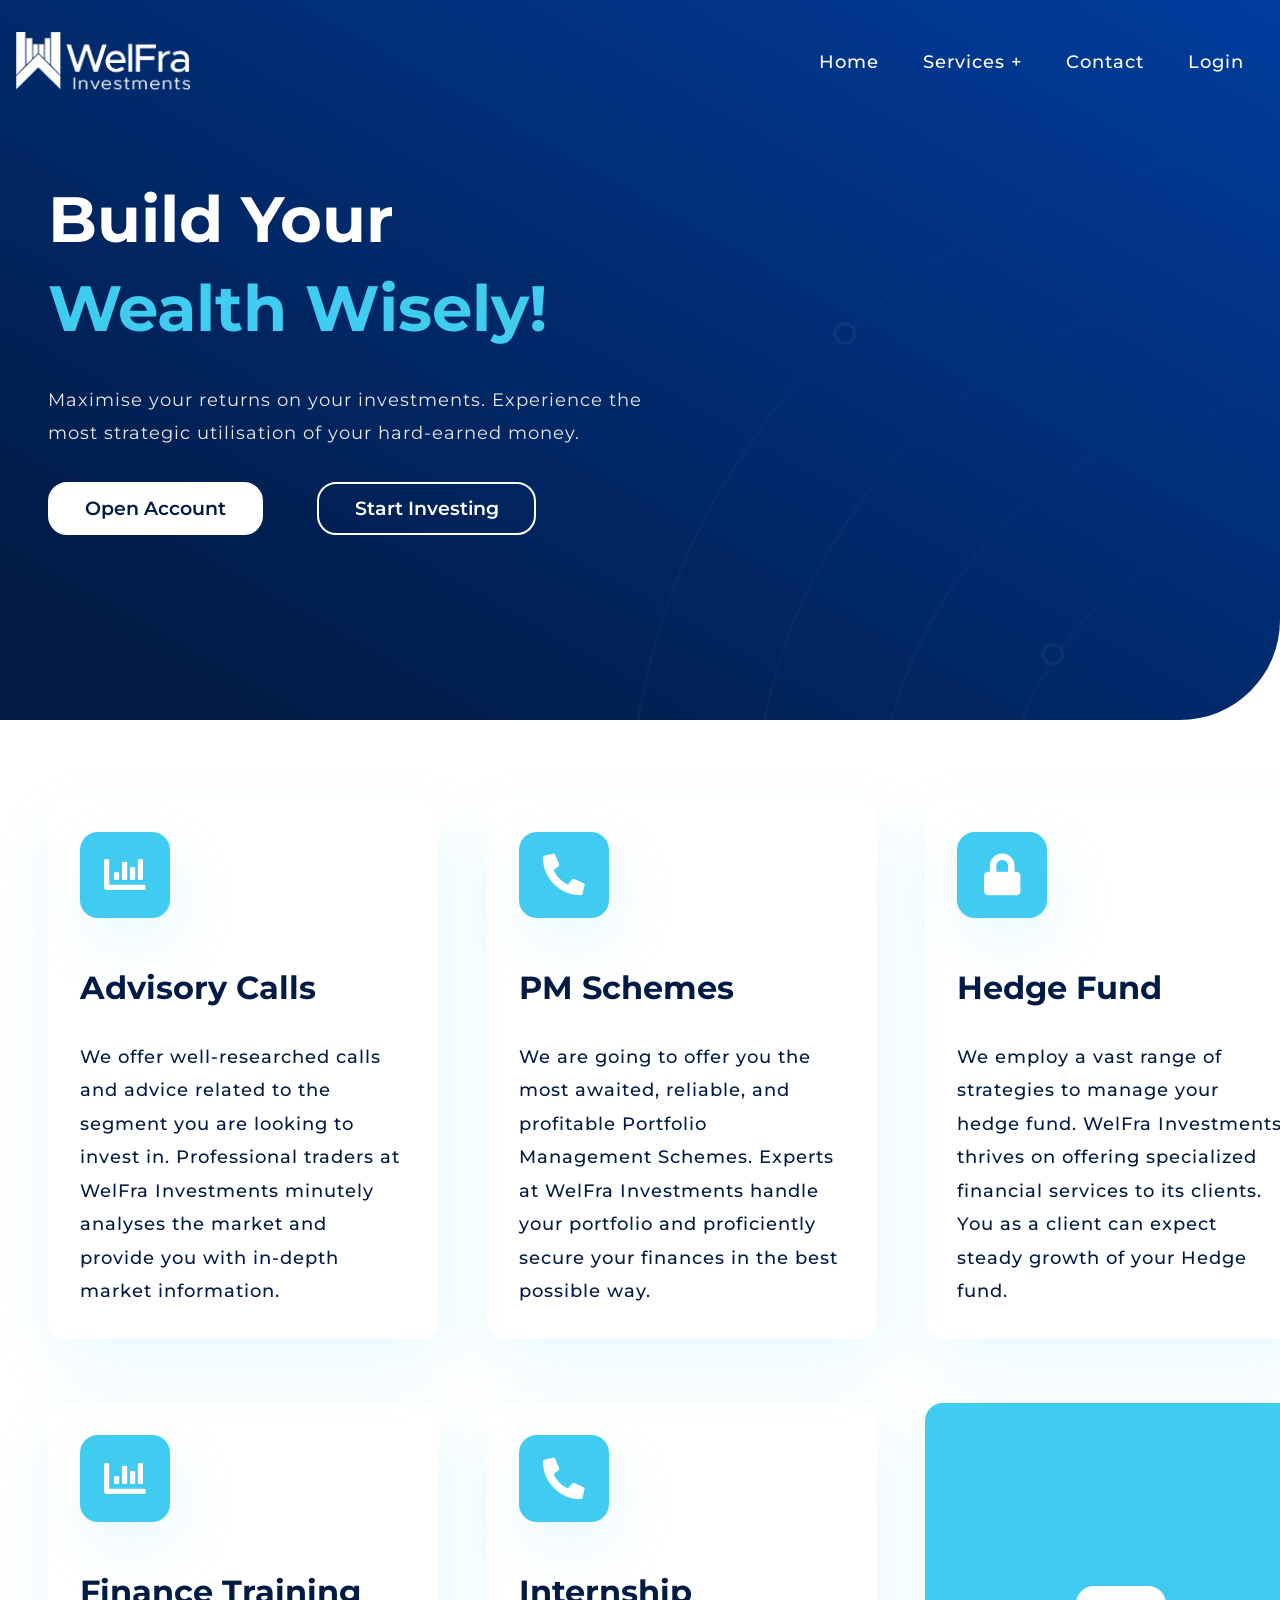
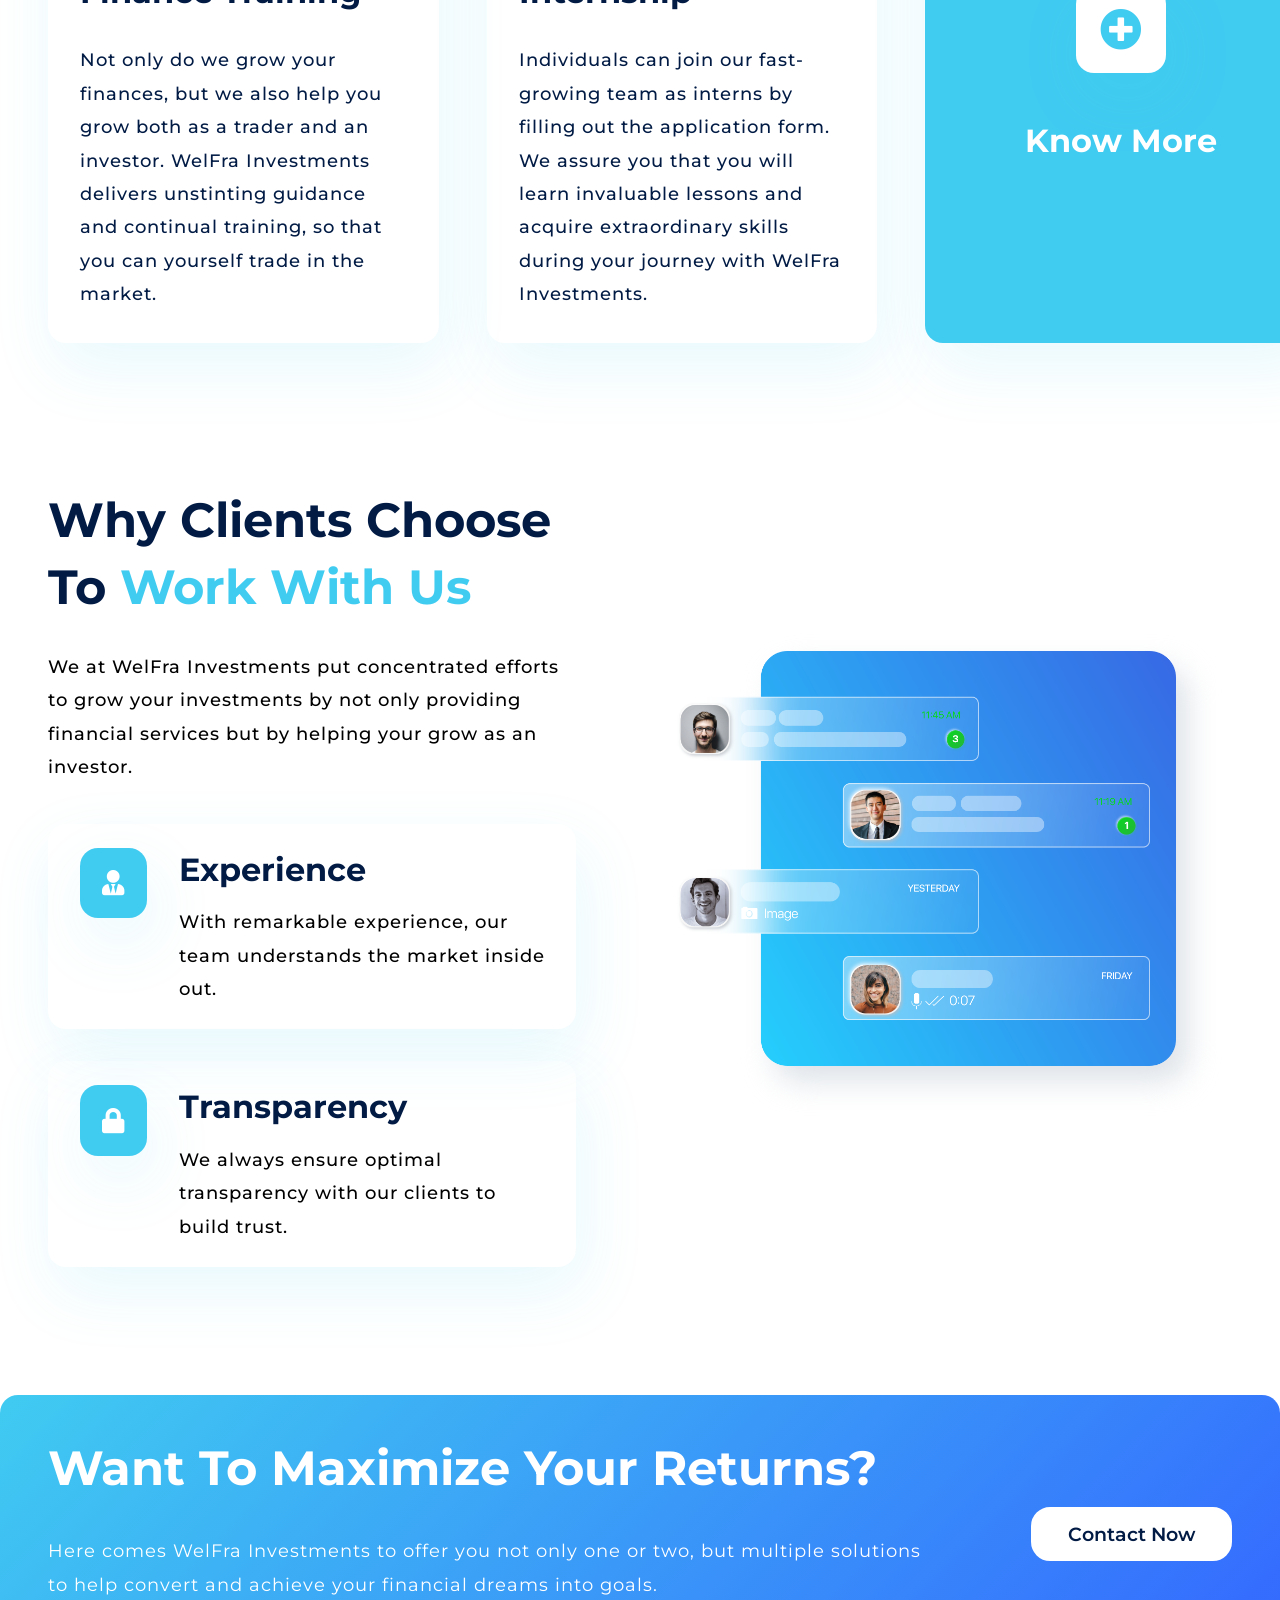
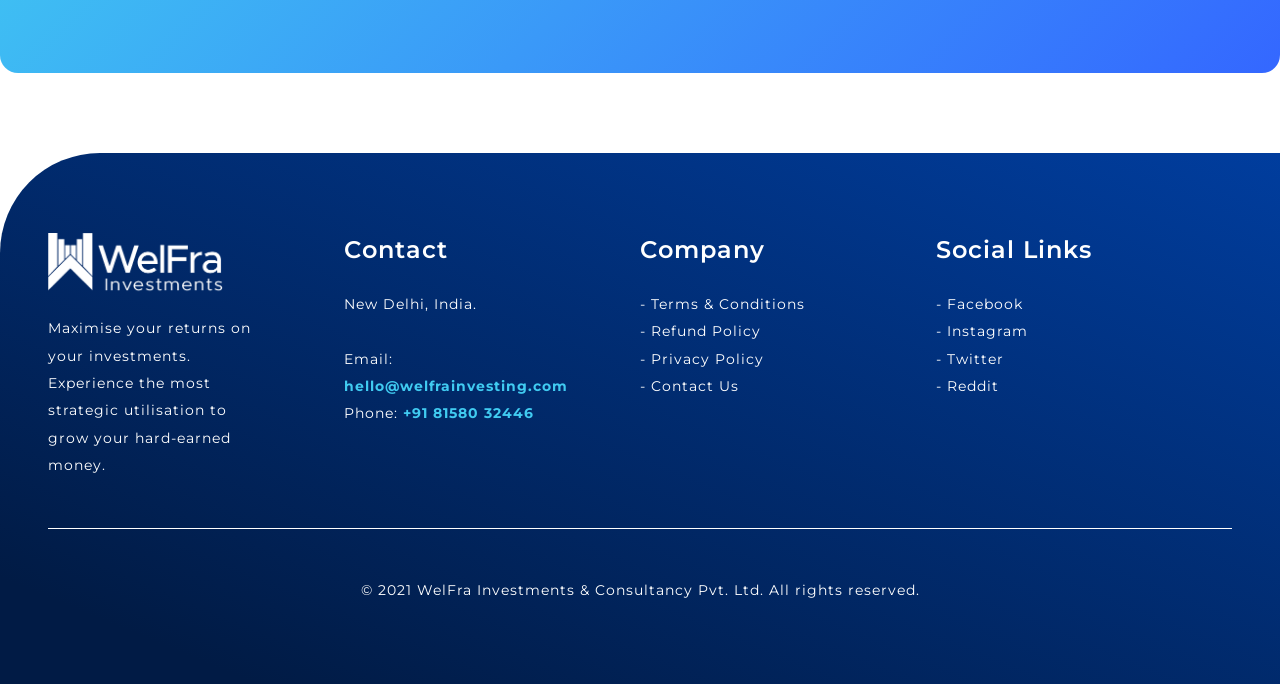
<file: index.html>
<!DOCTYPE html>
<html lang="en">

<head>
    <meta charset="UTF-8">
    <meta http-equiv="X-UA-Compatible" content="IE=edge">
    <meta name="viewport" content="width=device-width, initial-scale=1.0">
    <link rel="shortcut icon" href="./assets/img/fav-logo2.png" type="image/x-icon">
    <!-- META TAGS FOR SEO HERE -->
    <link rel="stylesheet" href="https://cdnjs.cloudflare.com/ajax/libs/font-awesome/5.15.4/css/all.min.css"
        integrity="sha512-1ycn6IcaQQ40/MKBW2W4Rhis/DbILU74C1vSrLJxCq57o941Ym01SwNsOMqvEBFlcgUa6xLiPY/NS5R+E6ztJQ=="
        crossorigin="anonymous" referrerpolicy="no-referrer" />
    <link rel="stylesheet" href="./assets/css/base.css">
    <title>WelFra Investments & Consultancy Pvt. Ltd.</title>
</head>

<body>
    <main>
        <div class="showcase-index">
            <div class="big-wrapper">
                <header>
                    <nav>
                        <div class="logo">
                            <a href="./">
                                <img src="./assets/img/header-c6.png" alt="logo">
                            </a>
                        </div>
                        <label for="menu-btn" class="menu-icon">
                            <i class="fas fa-bars"></i>
                        </label>
                        <input type="checkbox" id="menu-btn">
                        <ul>
                            <li><a class="active" href="./">Home</a></li>
                            <li>
                                <label for="menu-btn-1" class="show">Services +</label>
                                <a>Services +</a>
                                <input type="checkbox" id="menu-btn-1">
                                <ul>
                                    <li><a href="./services-advisory.html">Advisory</a></li>
                                    <!-- <li><a href="#">PMS</a></li> -->
                                    <!-- <li><a href="#">Hedge Fund</a></li> -->
                                </ul>
                            </li>
                            <li><a href="./contact.html">Contact</a></li>
                            <li><a href="./login.html">Login</a></li>
                        </ul>
                    </nav>
                </header>

                <!-- HERO SECTION -->

                <div class="hero">
                    <div class="container">
                        <div class="left-hero">
                            <div class="title">
                                <h1>Build Your <span class="text-color-blue">Wealth Wisely!</span></h1>
                            </div>
                            <p class="desc">Maximise your returns on your investments. Experience the most
                                strategic utilisation of your hard-earned money.</p>
                            <div class="hero-cta">
                                <a href="./demat.html" class="btn btn-contrast">Open Account</a>
                                <a href="./services-advisory.html" class="btn btn-contrast-reverse">Start Investing</a>
                            </div>
                        </div>

                        <div class="right-hero">
                            <img src="./assets/img/circular.png" alt="pattern" class="bg-pattern">
                        </div>
                    </div>
                </div>
            </div>
        </div>

        <!-- SERVICES -->

        <section class="services">
            <div class="container">
                <div class="col-color services-col">
                    <a href="./services-advisory.html">
                        <div class="icon-box">
                            <i class="fas fa-chart-bar"></i>
                        </div>
                        <h2 class="title">Advisory Calls</h2>
                        <p class="desc">We offer well-researched calls and advice related to the segment you are looking
                            to invest in. Professional traders at WelFra Investments minutely analyses the market and
                            provide you with in-depth market information.
                        </p>
                    </a>
                </div>

                <div id="mid-col" class="col-color services-col">
                    <div class="icon-box">
                        <i class="fas fa-phone-alt"></i>
                    </div>
                    <h2 class="title">PM Schemes</h2>
                    <p class="desc">We are going to offer you the most awaited, reliable, and profitable Portfolio
                        Management Schemes. Experts at WelFra Investments handle your portfolio and proficiently secure
                        your finances in the best possible way.
                    </p>
                </div>

                <div class="col-color services-col">
                    <div class="icon-box">
                        <i class="fas fa-lock"></i>
                    </div>
                    <h2 class="title">Hedge Fund</h2>
                    <p class="desc">We employ a vast range of strategies to manage your hedge fund. WelFra Investments
                        thrives on offering specialized financial services to its clients. You as a client can expect
                        steady growth of your Hedge fund.
                    </p>
                </div>
            </div>

            <!-- ROW REPEAT -->

            <div class="container row-repeat-spacer">
                <div class="col-color services-col">
                    <div class="icon-box">
                        <i class="fas fa-chart-bar"></i>
                    </div>
                    <h2 class="title">Finance Training</h2>
                    <p class="desc">Not only do we grow your finances, but we also help you grow both as a trader and an
                        investor. WelFra Investments delivers unstinting guidance and continual training, so that you
                        can yourself trade in the market.
                    </p>
                </div>

                <div id="mid-col-r" class="col-color services-col">
                    <div class="icon-box">
                        <i class="fas fa-phone-alt"></i>
                    </div>
                    <h2 class="title">Internship</h2>
                    <p class="desc">Individuals can join our fast-growing team as interns by filling out the application
                        form. We assure you that you will learn invaluable lessons and acquire extraordinary skills
                        during your journey with WelFra Investments.
                    </p>
                </div>

                <div id="know-more" class="col-color services-col">
                    <a href="./services-advisory.html">
                        <div class="icon-box-km">
                            <i class="fas fa-plus-circle"></i>
                        </div>
                        <h2 class="title-km">Know More</h2>
                    </a>
                </div>
            </div>
        </section>

        <!-- WHY-US -->

        <section class="why-us">
            <div class="container">

                <div class="col-left">
                    <div class="title">
                        <h2>Why clients choose to <span class="text-color-blue">work with us</span></h2>
                    </div>
                    <div class="col-desc">
                        <p class="desc">We at WelFra Investments put concentrated efforts to grow your investments by
                            not only providing financial services but by helping your grow as an investor. </p>
                    </div>

                    <div class="col-color why-us-col">
                        <div class="icon-box">
                            <i class="fas fa-user-tie"></i>
                        </div>
                        <div class="content">
                            <h3 class="title">Experience</h3>
                            <p class="desc">With remarkable experience, our team understands the market inside out.</p>
                        </div>
                    </div>
                    <div class="col-color why-us-col">
                        <div class="icon-box">
                            <i class="fas fa-lock"></i>
                        </div>
                        <div class="content">
                            <h3 class="title">Transparency</h3>
                            <p class="desc">We always ensure optimal transparency with our clients to build trust.</p>
                        </div>
                    </div>

                </div>

                <div class="col-right">
                    <img src="./assets/img/wu-1.png" alt="graphic" class="graphic">
                </div>
            </div>
        </section>

        <section class="cta">
            <div class="container">
                <div class="cta-text">
                    <h2 class="title">Want to maximize your returns?</h2>

                    <p class="desc">Here comes WelFra Investments to offer you not only one or two, but multiple
                        solutions to help convert and achieve your financial dreams into goals.</p>
                </div>
                <a href="./contact.html" class="btn btn-contrast">Contact Now</a>
            </div>
        </section>

        <footer>
            <div class="container">
                <div class="footer-row">
                    <div class="col-4">
                        <img src="./assets/img/header-c6.png" alt="logo">
                        <p class="desc">Maximise your returns on your investments. Experience the most strategic
                            utilisation to grow your hard-earned money.</p>
                    </div>
                    <div class="col-4">
                        <h4 class="title">Contact</h4>
                        <p class="desc">New Delhi, India.<br /><br />Email: <span
                                class="text-color-blue"><strong>hello@welfrainvesting.com</strong></span><br />Phone: <span
                                class="text-color-blue"><strong>+91 81580 32446</strong></span></p>
                    </div>
                    <div class="col-4">
                        <h4 class="title">Company</h4>
                        <div class="footer-links">
                            <ul>
                                <li><a href="./terms-and-conditions.html">- Terms & Conditions</a></li>
                                <li><a href="#">- Refund Policy</a></li>
                                <li><a href="#">- Privacy Policy</a></li>
                                <li><a href="./contact.html">- Contact Us</a></li>
                            </ul>
                        </div>
                    </div>
                    <div class="col-4">
                        <h4 class="title">Social Links</h4>
                        <div class="footer-links">
                            <ul>
                                <li><a target="_blank" href="#">- Facebook</a></li>
                                <li><a target="_blank" href="https://www.instagram.com/welfra_investments/">- Instagram</a></li>
                                <li><a target="_blank" href="#">- Twitter</a></li>
                                <li><a target="_blank" href="#">- Reddit</a></li>
                            </ul>
                        </div>
                    </div>
                </div>
                <p class="footer-bottom desc">&copy; 2021 WelFra Investments & Consultancy Pvt. Ltd. All
                    rights reserved.</p>
            </div>
        </footer>
    </main>
</body>

</html>
</file>
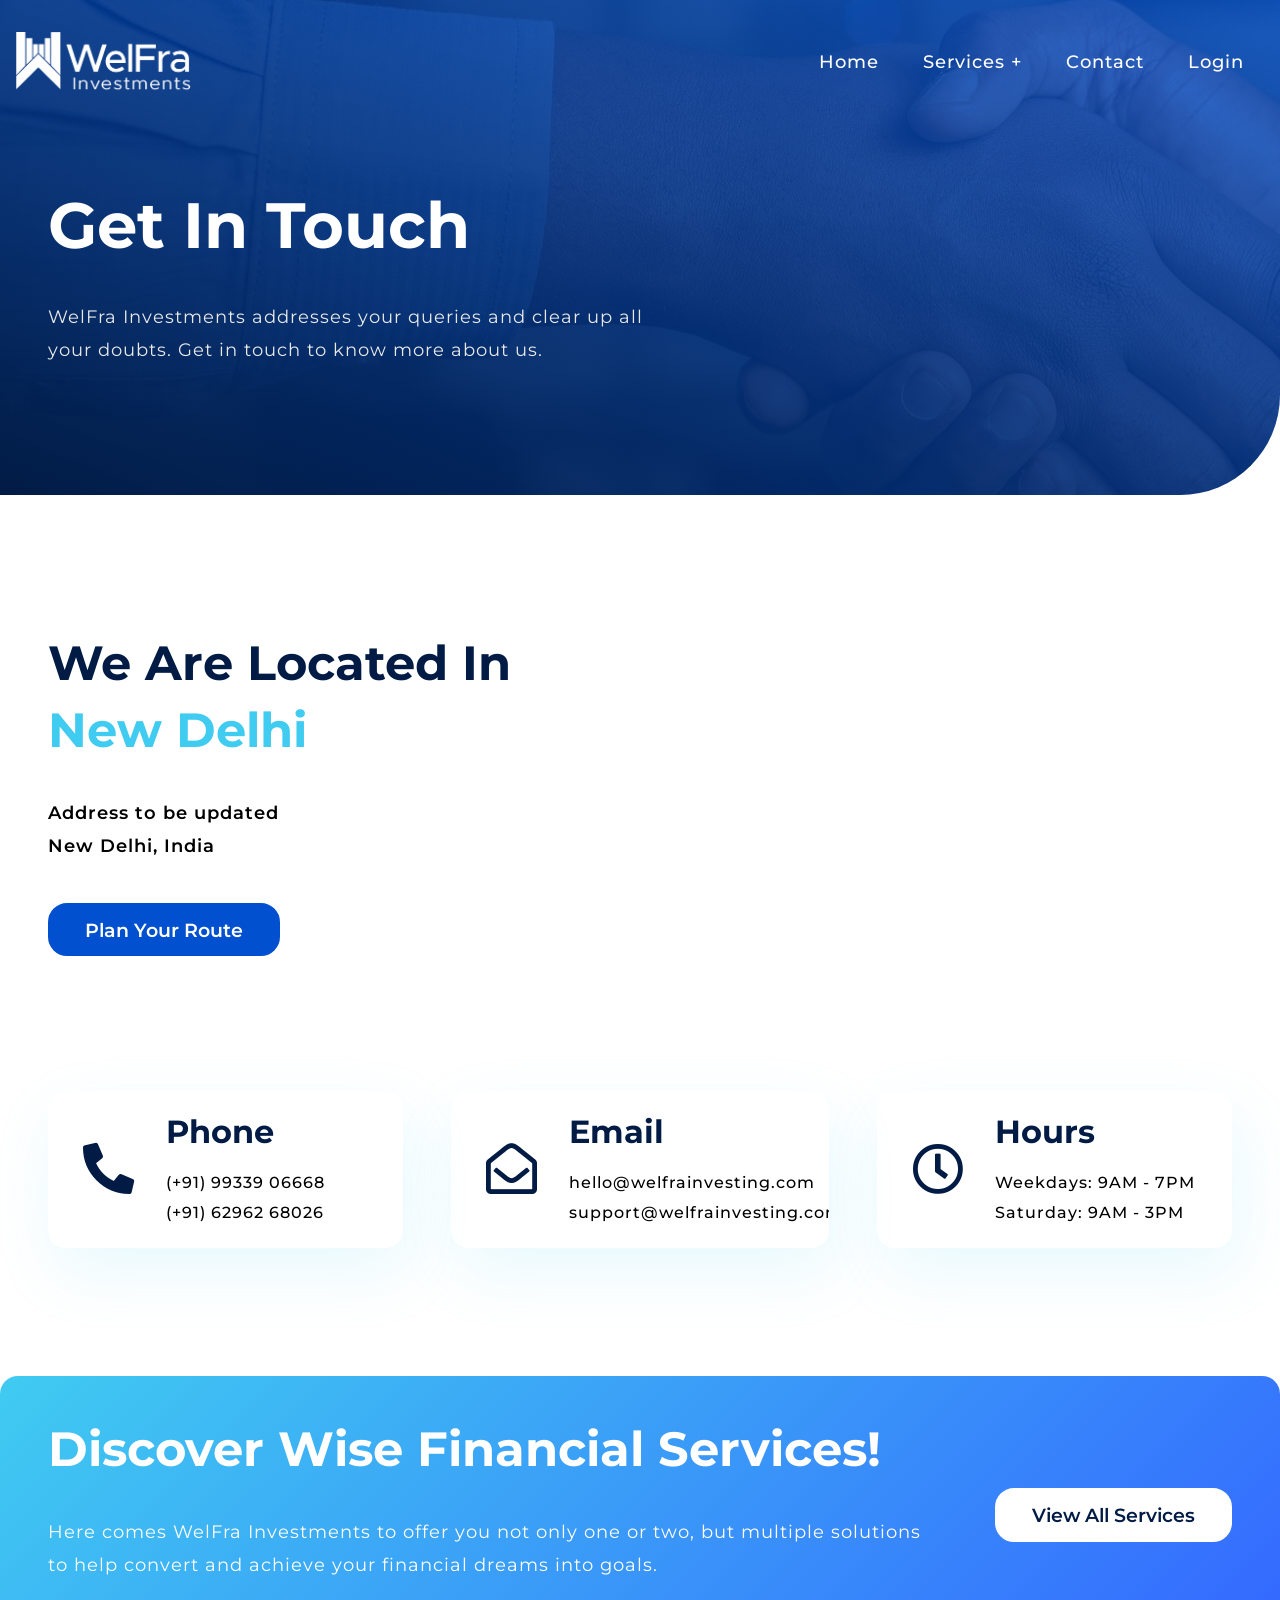
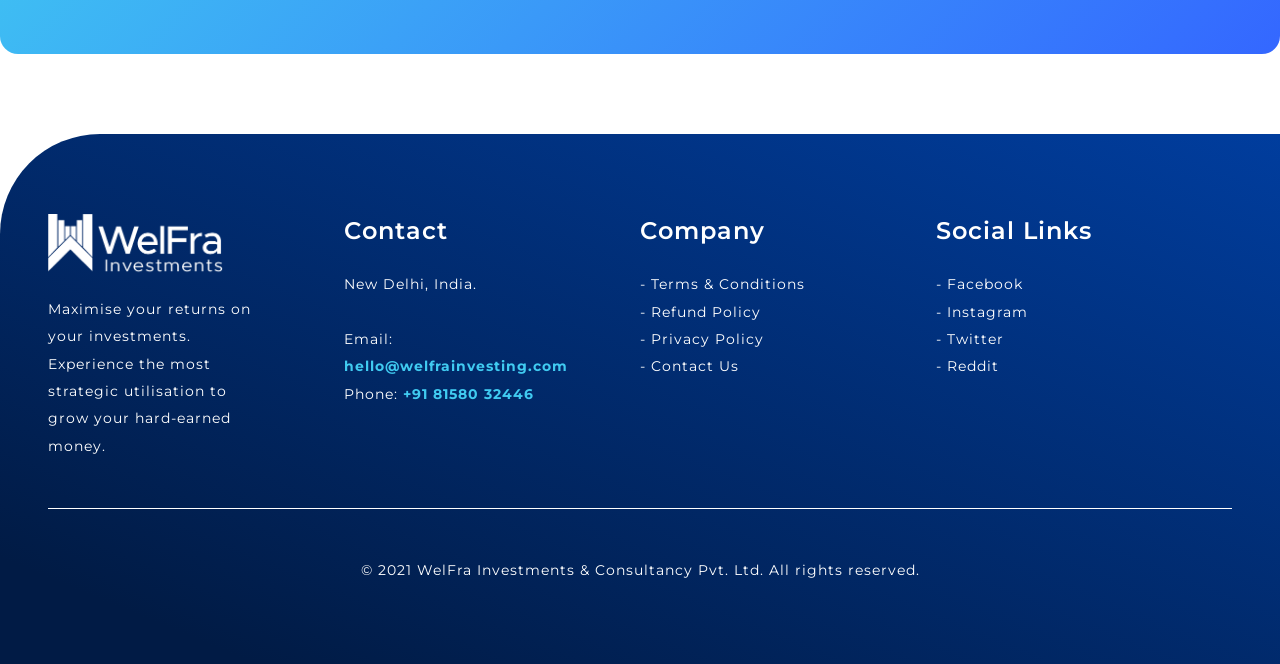
<file: contact.html>
<!DOCTYPE html>
<html lang="en">

<head>
    <meta charset="UTF-8">
    <meta http-equiv="X-UA-Compatible" content="IE=edge">
    <meta name="viewport" content="width=device-width, initial-scale=1.0">
    <link rel="shortcut icon" href="./assets/img/fav-logo2.png" type="image/x-icon">
    <!-- META TAGS FOR SEO HERE -->
    <link rel="stylesheet" href="https://cdnjs.cloudflare.com/ajax/libs/font-awesome/5.15.4/css/all.min.css"
        integrity="sha512-1ycn6IcaQQ40/MKBW2W4Rhis/DbILU74C1vSrLJxCq57o941Ym01SwNsOMqvEBFlcgUa6xLiPY/NS5R+E6ztJQ=="
        crossorigin="anonymous" referrerpolicy="no-referrer" />
    <link rel="stylesheet" href="./assets/css/base.css">
    <link rel="stylesheet" href="./assets/css/showcase.css">
    <title>Contact - WelFra Investments & Consultancy Pvt. Ltd.</title>
</head>

<body>
    <main>
        <div class="showcase">
            <div class="big-wrapper">
                <header>
                    <nav>
                        <div class="logo">
                            <a href=".">
                                <img src="./assets/img/header-c6.png" alt="logo">
                            </a>
                        </div>
                        <label for="menu-btn" class="menu-icon">
                            <i class="fas fa-bars"></i>
                        </label>
                        <input type="checkbox" id="menu-btn">
                        <ul>
                            <li><a class="active" href=".">Home</a></li>
                            <li>
                                <label for="menu-btn-1" class="show">Services +</label>
                                <a>Services +</a>
                                <input type="checkbox" id="menu-btn-1">
                                <ul>
                                    <li><a
                                            href="./services-advisory.html">Advisory</a>
                                    </li>
                                    <!-- <li><a href="#">PMS</a></li> -->
                                    <!-- <li><a href="#">Hedge Fund</a></li> -->
                                </ul>
                            </li>
                            <!-- <li><a href="#">About</a></li> -->
                            <li><a href="./contact.html">Contact</a></li>
                            <li><a href="./login.html">Login</a></li>
                        </ul>
                    </nav>
                </header>

                <!-- SHOWCASE MAIN -->
                <div class="showcase-main">
                    <div class="container">
                        <div class="title">
                            <h1>Get In Touch</h1>
                        </div>
                        <p class="desc">WelFra Investments addresses your queries and clear up all your doubts. Get in
                            touch to know more about us. </p>
                    </div>
                </div>
            </div>
        </div>

        <section class="mapbox">
            <div class="container">
                <div class="col-left">
                    <div class="title">
                        <h2>We are located in <span class="text-color-blue">New Delhi</span></h2>
                    </div>
                    <p class="desc">Address to be updated<br /> New Delhi, India</p>
                    <a href="https://goo.gl/maps/tuXPTvcvN1BWbVpv9" target="_blank" class="btn btn-main">Plan your
                        route</a>
                </div>

                <div class="col-right">
                    <iframe
                        src="https://www.google.com/maps/embed?pb=!1m18!1m12!1m3!1d224346.48129412968!2d77.06889969035102!3d28.52728034389636!2m3!1f0!2f0!3f0!3m2!1i1024!2i768!4f13.1!3m3!1m2!1s0x390cfd5b347eb62d%3A0x52c2b7494e204dce!2sNew%20Delhi%2C%20Delhi!5e0!3m2!1sen!2sin!4v1632061700760!5m2!1sen!2sin"
                        width="800" height="400" style="border:0;" allowfullscreen="" loading="lazy"></iframe>
                </div>
            </div>
        </section>

        <section class="social">
            <div class="container">
                <div class="col-color social-col">
                    <div class="icon-box-trans">
                        <i class="fas fa-phone-alt"></i>
                    </div>
                    <div class="social-call-content">
                        <h3 class="title">Phone</h3>
                        <p class="desc">(+91) 99339 06668</p>
                        <p class="desc">(+91) 62962 68026</p>
                    </div>
                </div>

                <div class="col-color social-col">
                    <div class="icon-box-trans">
                        <i class="far fa-envelope-open"></i>
                    </div>
                    <div class="social-call-content">
                        <h3 class="title">Email</h3>
                        <p class="desc">hello@welfrainvesting.com</p>
                        <p class="desc">support@welfrainvesting.com</p>
                    </div>
                </div>

                <div class="col-color social-col">
                    <div class="icon-box-trans">
                        <i class="far fa-clock"></i>
                    </div>
                    <div class="social-call-content">
                        <h3 class="title">Hours</h3>
                        <p class="desc">Weekdays: 9AM - 7PM</p>
                        <p class="desc">Saturday: 9AM - 3PM</p>
                    </div>
                </div>
            </div>
        </section>

        <section class="cta">
            <div class="container">
                <div class="cta-text">
                    <h2 class="title">Discover wise financial services!</h2>
                    <p class="desc">Here comes WelFra Investments to offer you not only one or two, but multiple
                        solutions to help convert and achieve your financial dreams into goals.</p>

                </div>
                <a href="#" class="btn btn-contrast">View All Services</a>
            </div>
        </section>

        <footer>
            <div class="container">
                <div class="footer-row">
                    <div class="col-4">
                        <img src="./assets/img/header-c6.png" alt="logo">
                        <p class="desc">Maximise your returns on your investments. Experience the most strategic
                            utilisation to grow your hard-earned money.</p>
                    </div>
                    <div class="col-4">
                        <h4 class="title">Contact</h4>
                        <p class="desc">New Delhi, India.<br /><br />Email: <span
                                class="text-color-blue"><strong>hello@welfrainvesting.com</strong></span><br />Phone: <span
                                class="text-color-blue"><strong>+91 81580 32446</strong></span></p>
                    </div>
                    <div class="col-4">
                        <h4 class="title">Company</h4>
                        <div class="footer-links">
                            <ul>
                                <li><a href="./terms-and-conditions.html">- Terms & Conditions</a></li>
                                <li><a href="#">- Refund Policy</a></li>
                                <li><a href="#">- Privacy Policy</a></li>
                                <li><a href="./contact.html">- Contact Us</a></li>
                            </ul>
                        </div>
                    </div>
                    <div class="col-4">
                        <h4 class="title">Social Links</h4>
                        <div class="footer-links">
                            <ul>
                                <li><a target="_blank" href="#">- Facebook</a></li>
                                <li><a target="_blank" href="https://www.instagram.com/welfra_investments/">- Instagram</a></li>
                                <li><a target="_blank" href="#">- Twitter</a></li>
                                <li><a target="_blank" href="#">- Reddit</a></li>
                            </ul>
                        </div>
                    </div>
                </div>
                <p class="footer-bottom desc">&copy; 2021 WelFra Investments & Consultancy Pvt. Ltd. All
                    rights reserved.</p>
            </div>
        </footer>
    </main>
</body>

</html>
</file>
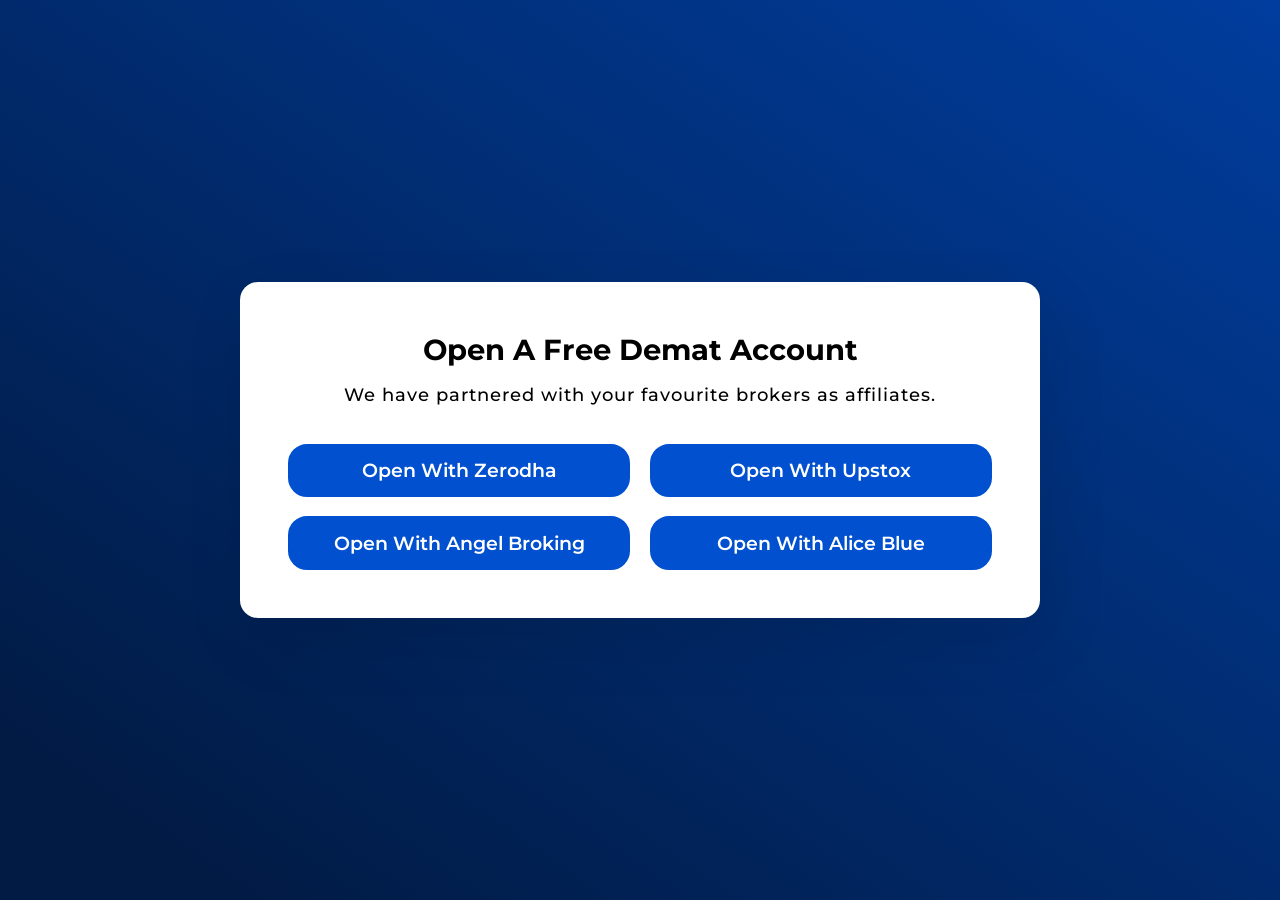
<file: demat.html>
<!DOCTYPE html>
<html lang="en">

<head>
    <meta charset="UTF-8">
    <meta http-equiv="X-UA-Compatible" content="IE=edge">
    <meta name="viewport" content="width=device-width, initial-scale=1.0">
    <link rel="shortcut icon" href="./assets/img/fav-logo2.png" type="image/x-icon">
    <!-- META TAGS FOR SEO HERE -->
    <link rel="stylesheet" href="https://cdnjs.cloudflare.com/ajax/libs/font-awesome/5.15.4/css/all.min.css"
        integrity="sha512-1ycn6IcaQQ40/MKBW2W4Rhis/DbILU74C1vSrLJxCq57o941Ym01SwNsOMqvEBFlcgUa6xLiPY/NS5R+E6ztJQ=="
        crossorigin="anonymous" referrerpolicy="no-referrer" />
    <link rel="stylesheet" href="./assets/css/base.css">
    <link rel="stylesheet" href="./assets/css/demat.css">
    <title>WelFra Investments & Consultancy Pvt. Ltd.</title>
</head>

<body>
    <section class="demat">
        <div class="title">
            <h2>Open a free demat account</h2>
        </div>
        <p class="desc">We have partnered with your favourite brokers as affiliates.</p>
        <div class="aff-links">
            <a target="_blank" href="https://zerodha.com/open-account?c=IJ3333" class="btn btn-main">Open with Zerodha</a>
            <a target="_blank" href="https://upstox.com/open-account/?f=1U96" class="btn btn-main">Open with Upstox</a>
            <a target="_blank" href="https://tinyurl.com/yzexjhxo" class="btn btn-main">Open with Angel Broking</a>
            <a target="_blank" href="http://app.aliceblueonline.com/OpenAccount.aspx?C=WNAG425" class="btn btn-main">Open with Alice Blue</a>
        </div>
    </section>
</body>

</html>
</file>
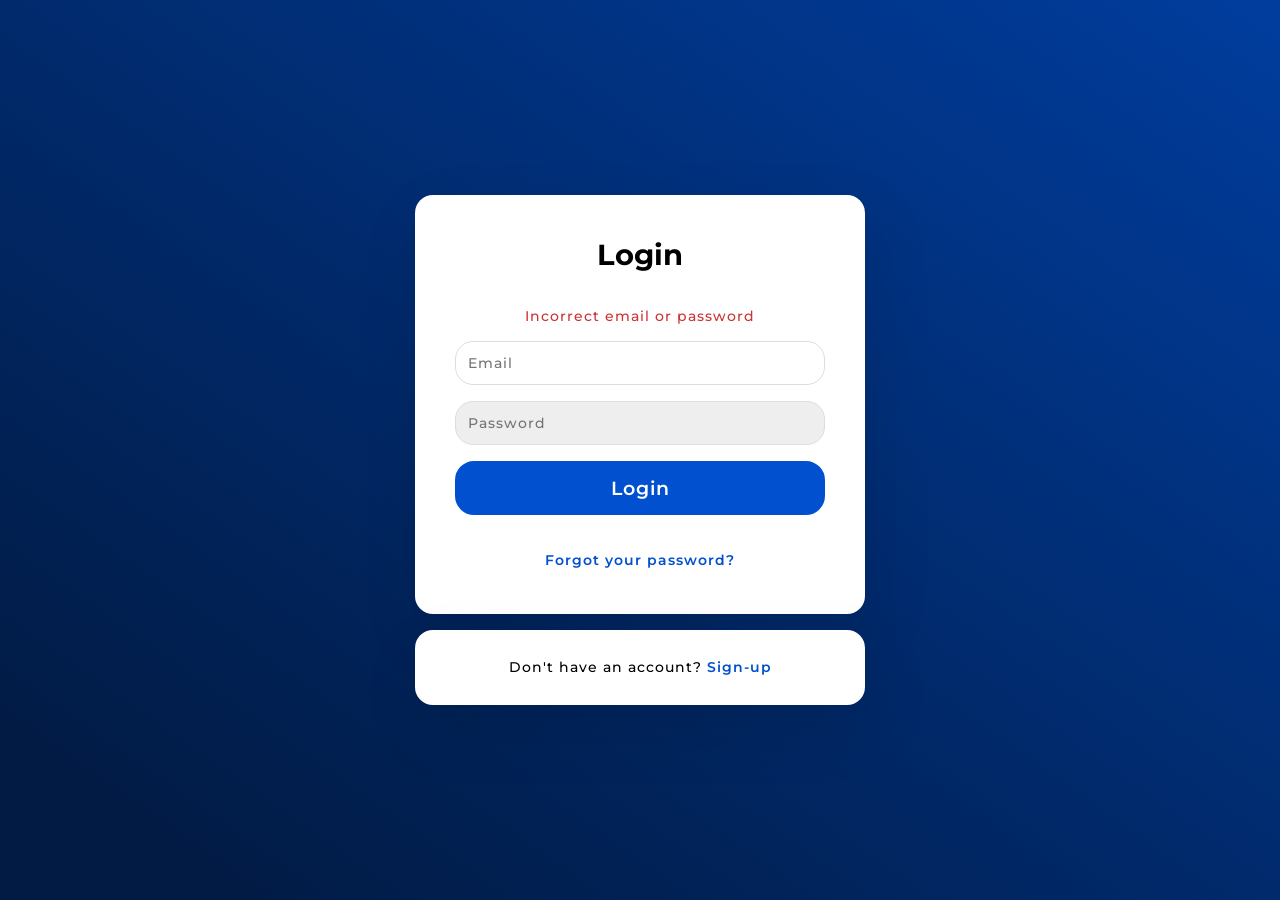
<file: login.html>
<!DOCTYPE html>
<html lang="en">

<head>
    <meta charset="UTF-8">
    <meta http-equiv="X-UA-Compatible" content="IE=edge">
    <meta name="viewport" content="width=device-width, initial-scale=1.0">
    <link rel="shortcut icon" href="./assets/img/fav-logo2.png" type="image/x-icon">
    <link rel="stylesheet" href="https://cdnjs.cloudflare.com/ajax/libs/font-awesome/5.15.4/css/all.min.css"
        integrity="sha512-1ycn6IcaQQ40/MKBW2W4Rhis/DbILU74C1vSrLJxCq57o941Ym01SwNsOMqvEBFlcgUa6xLiPY/NS5R+E6ztJQ=="
        crossorigin="anonymous" referrerpolicy="no-referrer" />
    <link rel="stylesheet" href="./assets/css/base.css">
    <link rel="stylesheet" href="./assets/css/ls-styles.css">
    <title>Login - Sirius Investments & Consultancy Pvt. Ltd.</title>
</head>

<body>
    <main>
        <section class="ls-form">
                <form action="#" class="form" id="login">
                    <div class="title">
                        <h2>Login</h2>
                    </div>
                    <div class="form-message form-message-error">Incorrect email or password</div>
                    <div class="form-input-group">
                        <input required type="email" autofocus class="form-input" placeholder="Email">
                    </div>
                    <div class="form-input-group">
                        <input type="password" class="form-input" placeholder="Password">
                    </div>
                    <button class="btn btn-main" type="submit">Login</button>
                    <p class="desc">
                        <a href="#" class="form-link">Forgot your password?</a>
                    </p>
                    
                </form>
        </section>

        <section class="ls-create-ac">
            <p class="desc">
                Don't have an account? <a href="./sign-up.html" class="form-link">Sign-up</a>
            </p>
            <!-- <p class="desc">
                <a href="./index.html" class="form-link">&lt; Back to home</a>
            </p> -->
        </section>
    </main>
</body>

</html>
</file>
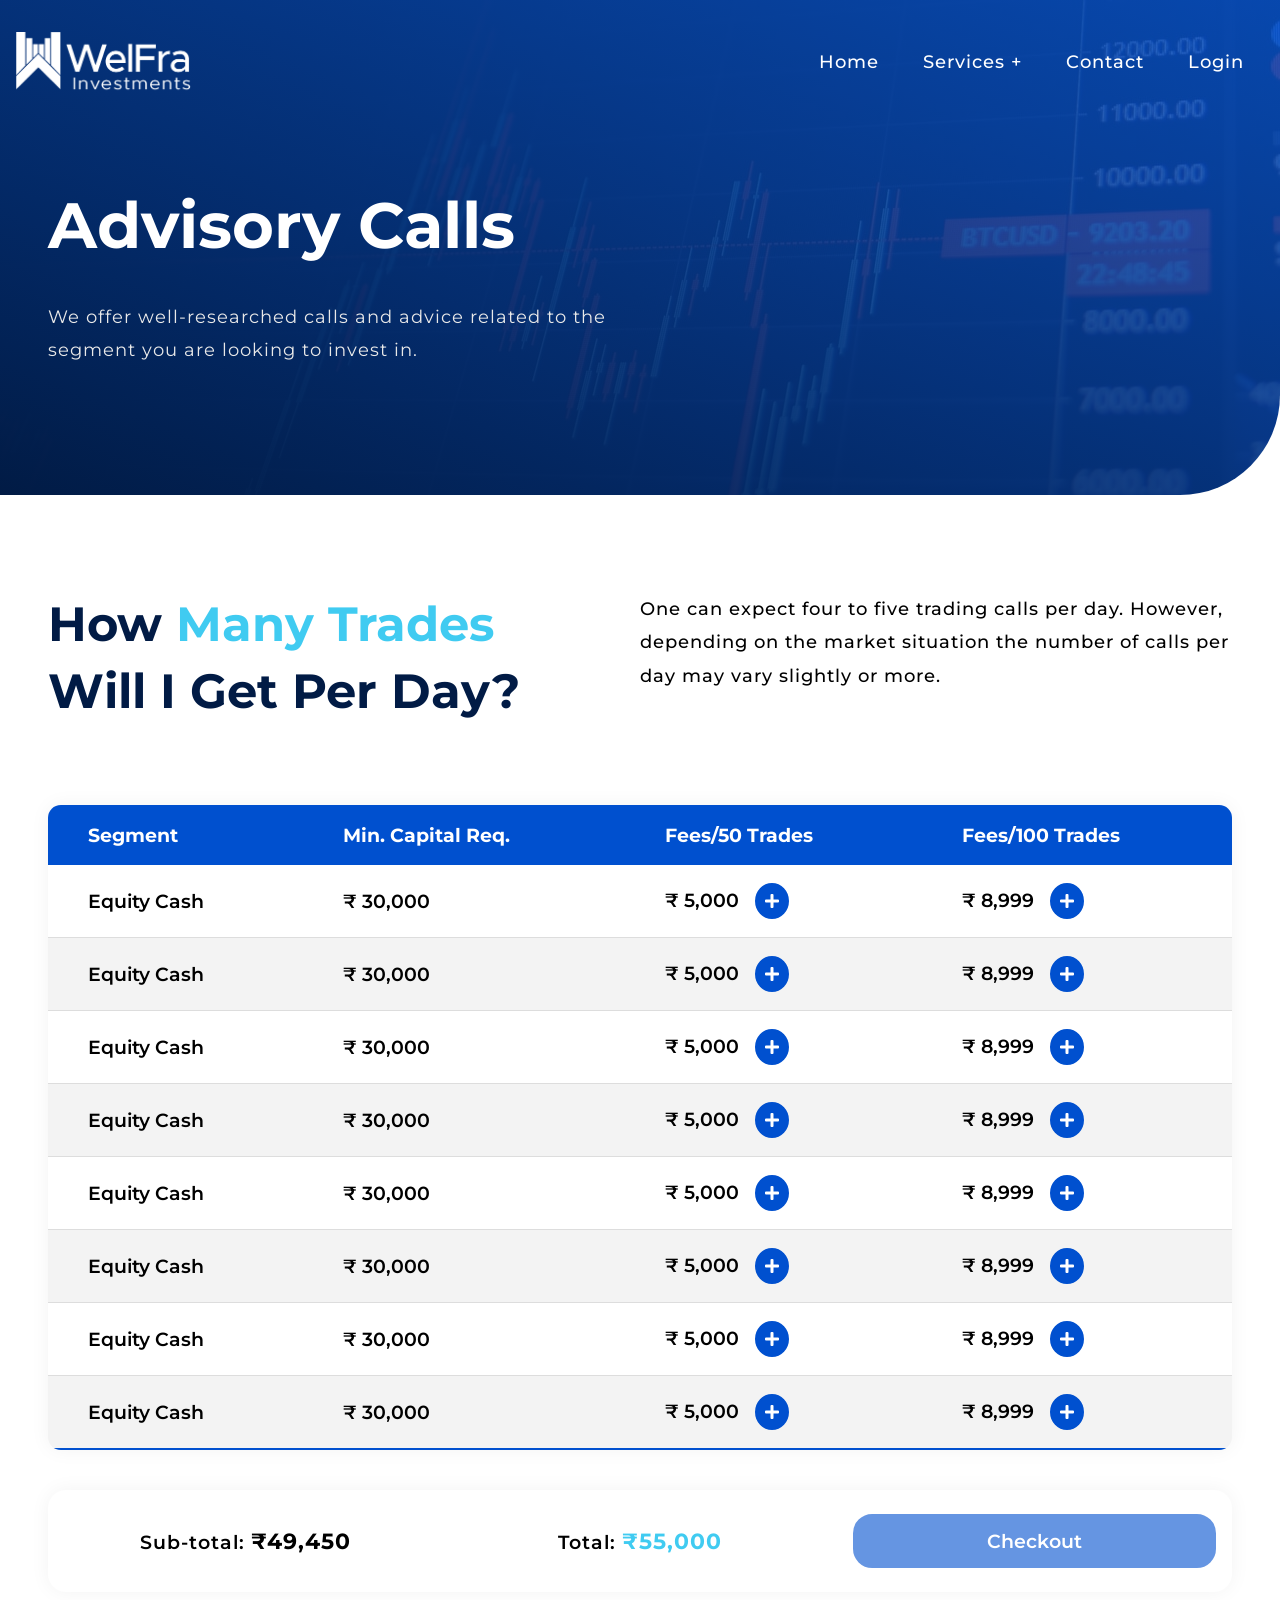
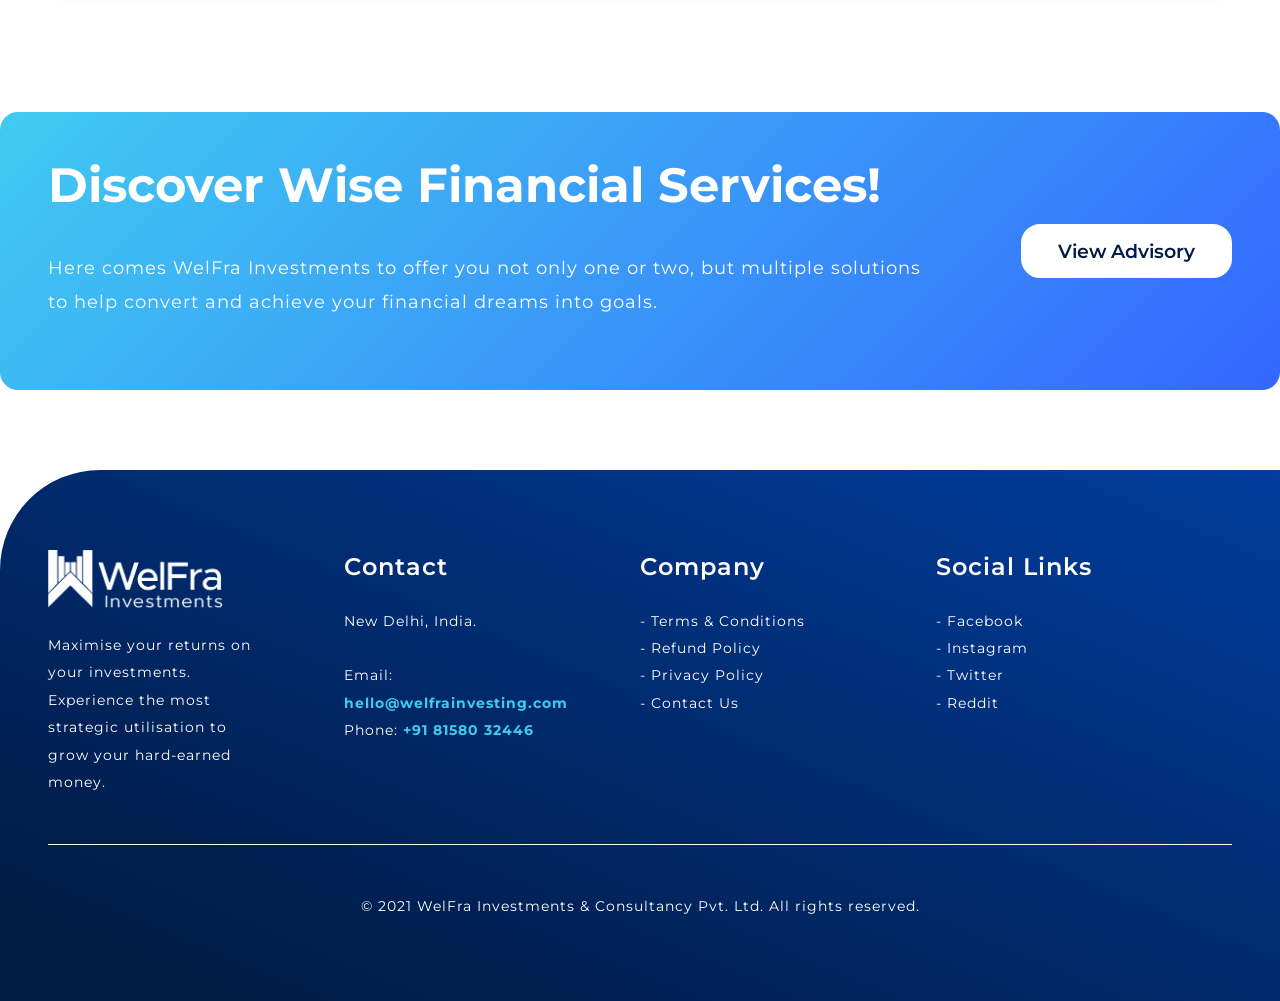
<file: services-advisory.html>
<!DOCTYPE html>
<html lang="en">

<head>
    <meta charset="UTF-8">
    <meta http-equiv="X-UA-Compatible" content="IE=edge">
    <meta name="viewport" content="width=device-width, initial-scale=1.0">
    <link rel="shortcut icon" href="./assets/img/fav-logo2.png" type="image/x-icon">
    <!-- META TAGS FOR SEO HERE -->
    <link rel="stylesheet" href="https://cdnjs.cloudflare.com/ajax/libs/font-awesome/5.15.4/css/all.min.css"
        integrity="sha512-1ycn6IcaQQ40/MKBW2W4Rhis/DbILU74C1vSrLJxCq57o941Ym01SwNsOMqvEBFlcgUa6xLiPY/NS5R+E6ztJQ=="
        crossorigin="anonymous" referrerpolicy="no-referrer" />
    <link rel="stylesheet" href="./assets/css/base.css">
    <link rel="stylesheet" href="./assets/css/showcase.css">
    <title>Advisory Calls - WelFra Investments & Consultancy Pvt. Ltd.</title>
</head>

<body>
    <main>
        <div class="showcase-s-ad">
            <div class="big-wrapper">
                <header>
                    <nav>
                        <div class="logo">
                            <a href="./">
                                <img src="./assets/img/header-c6.png" alt="logo">
                            </a>
                        </div>
                        <label for="menu-btn" class="menu-icon">
                            <i class="fas fa-bars"></i>
                        </label>
                        <input type="checkbox" id="menu-btn">
                        <ul>
                            <li><a class="active" href=".">Home</a></li>
                            <li>
                                <label for="menu-btn-1" class="show">Services +</label>
                                <a>Services +</a>
                                <input type="checkbox" id="menu-btn-1">
                                <ul>
                                    <li><a href="./services-advisory.html">Advisory</a>
                                    </li>
                                    <!-- <li><a href="#">PMS</a></li> -->
                                    <!-- <li><a href="#">Hedge Fund</a></li> -->
                                </ul>
                            </li>
                            <!-- <li><a href="#">About</a></li> -->
                            <li><a href="./contact.html">Contact</a></li>
                            <li><a href="./login.html">Login</a></li>
                        </ul>
                    </nav>
                </header>

                <!-- SHOWCASE MAIN -->
                <div class="showcase-main">
                    <div class="container">
                        <div class="title">
                            <h1>Advisory Calls</h1>
                        </div>
                        <p class="desc">We offer well-researched calls and advice related to the segment you are looking
                            to invest in.</p>
                    </div>
                </div>
            </div>
        </div>

        <section class="s-ad-pricing">
            <div class="container">
                <div class="sap-content">
                    <div class="col-left">
                        <div class="title">
                            <h2>How <span class="text-color-blue">many trades</span> will I get per day?</h2>
                        </div>
                    </div>

                    <div class="col-right">
                        <p class="desc">One can expect four to five trading calls per day. However, depending on the
                            market situation the number of calls per day may vary slightly or more.</p>
                    </div>
                </div>

                <div class="sap-table">
                    <table class="main-table-content">
                        <thead>
                            <tr>
                                <th>Segment</th>
                                <th>Min. Capital Req.</th>
                                <th>Fees/50 Trades</th>
                                <th>Fees/100 Trades</th>
                            </tr>
                        </thead>

                        <tbody>
                            <tr>
                                <td data-label="Segment">Equity Cash</td>
                                <td data-label="Min. Capital Req.">&#8377; 30,000</td>
                                <td data-label="Fees/50 Trades">&#8377; 5,000 <a class="icon-btn fa fa-plus"></a></td>
                                <td data-label="Fees/100 Trades">&#8377; 8,999 <a class="icon-btn fa fa-plus"></a></td>
                            </tr>

                            <tr>
                                <td data-label="Segment">Equity Cash</td>
                                <td data-label="Min. Capital Req.">&#8377; 30,000</td>
                                <td data-label="Fees/50 Trades">&#8377; 5,000 <a class="icon-btn fa fa-plus"></a></td>
                                <td data-label="Fees/100 Trades">&#8377; 8,999 <a class="icon-btn fa fa-plus"></a></td>
                            </tr>

                            <tr>
                                <td data-label="Segment">Equity Cash</td>
                                <td data-label="Min. Capital Req.">&#8377; 30,000</td>
                                <td data-label="Fees/50 Trades">&#8377; 5,000 <a class="icon-btn fa fa-plus"></a></td>
                                <td data-label="Fees/100 Trades">&#8377; 8,999 <a class="icon-btn fa fa-plus"></a></td>
                            </tr>

                            <tr>
                                <td data-label="Segment">Equity Cash</td>
                                <td data-label="Min. Capital Req.">&#8377; 30,000</td>
                                <td data-label="Fees/50 Trades">&#8377; 5,000 <a class="icon-btn fa fa-plus"></a></td>
                                <td data-label="Fees/100 Trades">&#8377; 8,999 <a class="icon-btn fa fa-plus"></a></td>
                            </tr>

                            <tr>
                                <td data-label="Segment">Equity Cash</td>
                                <td data-label="Min. Capital Req.">&#8377; 30,000</td>
                                <td data-label="Fees/50 Trades">&#8377; 5,000 <a class="icon-btn fa fa-plus"></a></td>
                                <td data-label="Fees/100 Trades">&#8377; 8,999 <a class="icon-btn fa fa-plus"></a></td>
                            </tr>

                            <tr>
                                <td data-label="Segment">Equity Cash</td>
                                <td data-label="Min. Capital Req.">&#8377; 30,000</td>
                                <td data-label="Fees/50 Trades">&#8377; 5,000 <a class="icon-btn fa fa-plus"></a></td>
                                <td data-label="Fees/100 Trades">&#8377; 8,999 <a class="icon-btn fa fa-plus"></a></td>
                            </tr>

                            <tr>
                                <td data-label="Segment">Equity Cash</td>
                                <td data-label="Min. Capital Req.">&#8377; 30,000</td>
                                <td data-label="Fees/50 Trades">&#8377; 5,000 <a class="icon-btn fa fa-plus"></a></td>
                                <td data-label="Fees/100 Trades">&#8377; 8,999 <a class="icon-btn fa fa-plus"></a></td>
                            </tr>

                            <tr>
                                <td data-label="Segment">Equity Cash</td>
                                <td data-label="Min. Capital Req.">&#8377; 30,000</td>
                                <td data-label="Fees/50 Trades">&#8377; 5,000 <a class="icon-btn fa fa-plus"></a></td>
                                <td data-label="Fees/100 Trades">&#8377; 8,999 <a class="icon-btn fa fa-plus"></a></td>
                            </tr>

                        </tbody>
                    </table>

                    <div class="sap-total">
                        <div class="sap-total-items">
                            <span class="sap-t-i-sh">Sub-total: </span>
                            <span class="sap-t-i-h">&#8377;49,450</span>
                        </div>

                        <div class="sap-total-items">
                            <span class="sap-t-i-sh">Total: </span>
                            <span class="sap-t-i-h text-color-blue">&#8377;55,000</span>
                        </div>

                        <div class="sap-total-items">
                            <button disabled class="sap-total-items btn btn-main">Checkout</button>
                        </div>
                    </div>

                </div>
            </div>
        </section>

        <section class="cta">
            <div class="container">
                <div class="cta-text">
                    <h2 class="title">Discover wise financial services!</h2>
                    <p class="desc">Here comes WelFra Investments to offer you not only one or two, but multiple
                        solutions to help convert and achieve your financial dreams into goals.</p>
                </div>
                <a href="./services-advisory.html" class="btn btn-contrast">View Advisory</a>
            </div>
        </section>

        <footer>
            <div class="container">
                <div class="footer-row">
                    <div class="col-4">
                        <img src="./assets/img/header-c6.png" alt="logo">
                        <p class="desc">Maximise your returns on your investments. Experience the most strategic
                            utilisation to grow your hard-earned money.</p>
                    </div>
                    <div class="col-4">
                        <h4 class="title">Contact</h4>
                        <p class="desc">New Delhi, India.<br /><br />Email: <span
                                class="text-color-blue"><strong>hello@welfrainvesting.com</strong></span><br />Phone: <span
                                class="text-color-blue"><strong>+91 81580 32446</strong></span></p>
                    </div>
                    <div class="col-4">
                        <h4 class="title">Company</h4>
                        <div class="footer-links">
                            <ul>
                                <li><a href="./terms-and-conditions.html">- Terms & Conditions</a></li>
                                <li><a href="#">- Refund Policy</a></li>
                                <li><a href="#">- Privacy Policy</a></li>
                                <li><a href="./contact.html">- Contact Us</a></li>
                            </ul>
                        </div>
                    </div>
                    <div class="col-4">
                        <h4 class="title">Social Links</h4>
                        <div class="footer-links">
                            <ul>
                                <li><a target="_blank" href="#">- Facebook</a></li>
                                <li><a target="_blank" href="https://www.instagram.com/welfra_investments/">- Instagram</a></li>
                                <li><a target="_blank" href="#">- Twitter</a></li>
                                <li><a target="_blank" href="#">- Reddit</a></li>
                            </ul>
                        </div>
                    </div>
                </div>
                <p class="footer-bottom desc">&copy; 2021 WelFra Investments & Consultancy Pvt. Ltd. All
                    rights reserved.</p>
            </div>
        </footer>
    </main>
</body>

</html>
</file>
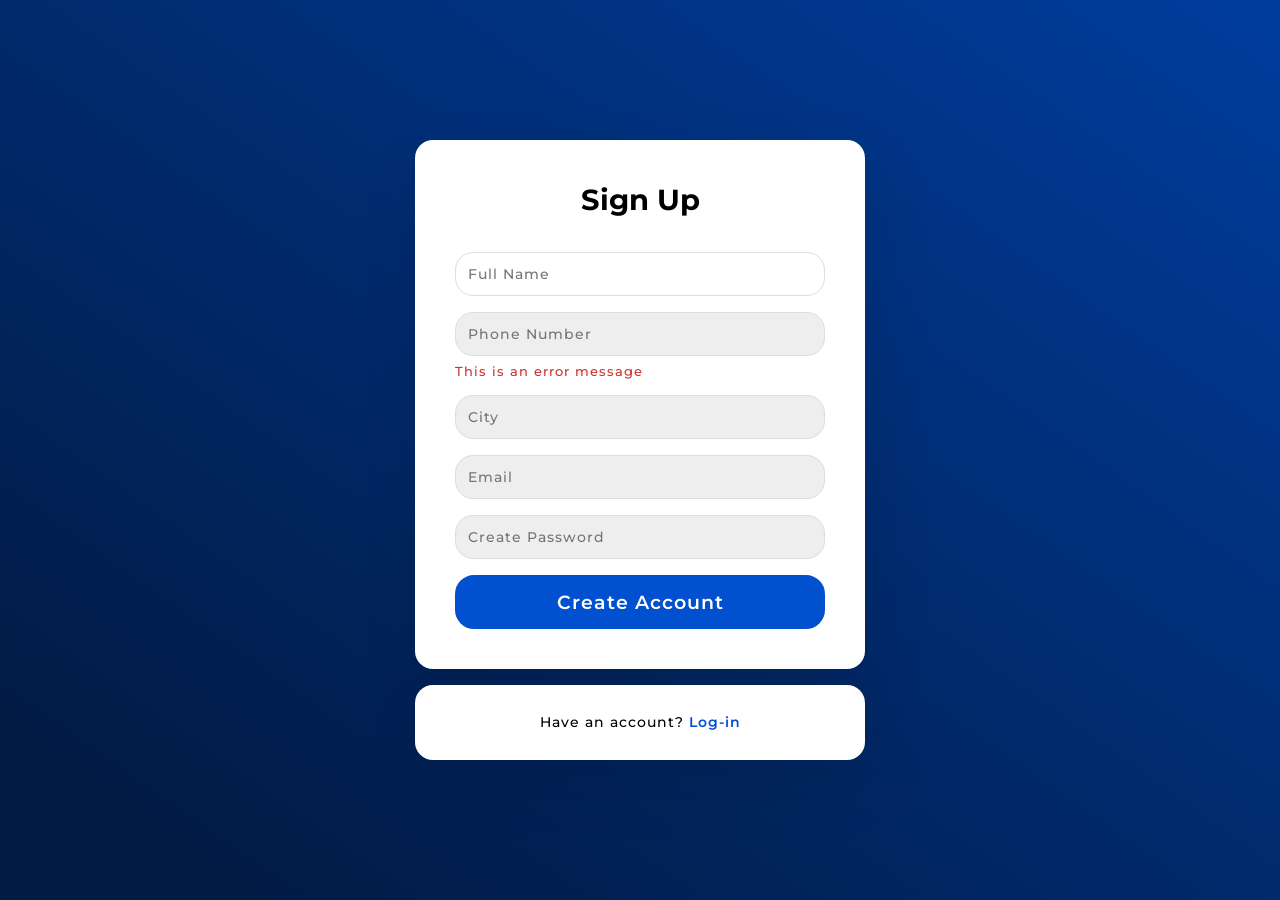
<file: sign-up.html>
<!DOCTYPE html>
<html lang="en">

<head>
    <meta charset="UTF-8">
    <meta http-equiv="X-UA-Compatible" content="IE=edge">
    <meta name="viewport" content="width=device-width, initial-scale=1.0">
    <link rel="shortcut icon" href="./assets/img/fav-logo2.png" type="image/x-icon">
    <link rel="stylesheet" href="https://cdnjs.cloudflare.com/ajax/libs/font-awesome/5.15.4/css/all.min.css"
        integrity="sha512-1ycn6IcaQQ40/MKBW2W4Rhis/DbILU74C1vSrLJxCq57o941Ym01SwNsOMqvEBFlcgUa6xLiPY/NS5R+E6ztJQ=="
        crossorigin="anonymous" referrerpolicy="no-referrer" />
    <link rel="stylesheet" href="./assets/css/base.css">
    <link rel="stylesheet" href="./assets/css/ls-styles.css">
    <title>Create An Account - Sirius Investments & Consultancy Pvt. Ltd.</title>
</head>

<body>
    <main>
        <section class="ls-form">
            <form action="#" class="form" id="login">
                <div class="title">
                    <h2>Sign Up</h2>
                </div>
                <div class="form-input-group">
                    <input required type="text" autofocus class="form-input" placeholder="Full Name">
                </div>
                <div class="form-input-group">
                    <input required type="tel" class="form-input" placeholder="Phone Number">
                    <div class="form-input-message form-message-error">This is an error message</div>
                </div>
                <div class="form-input-group">
                    <input required type="text" class="form-input" placeholder="City">
                </div>
                <div class="form-input-group">
                    <input required type="email" class="form-input" placeholder="Email">
                </div>
                <div class="form-input-group">
                    <input required type="password" class="form-input" placeholder="Create Password">
                </div>
                <button class="btn btn-main" type="submit">Create Account</button>
            </form>
        </section>

        <section class="ls-create-ac">
            <p class="desc">
                Have an account? <a href="./login.html" class="form-link">Log-in</a>
            </p>
            <!-- <p class="desc">
                <a href="./index.html" class="form-link">&lt; Back to home</a>
            </p> -->
        </section>
    </main>
</body>

</html>
</file>
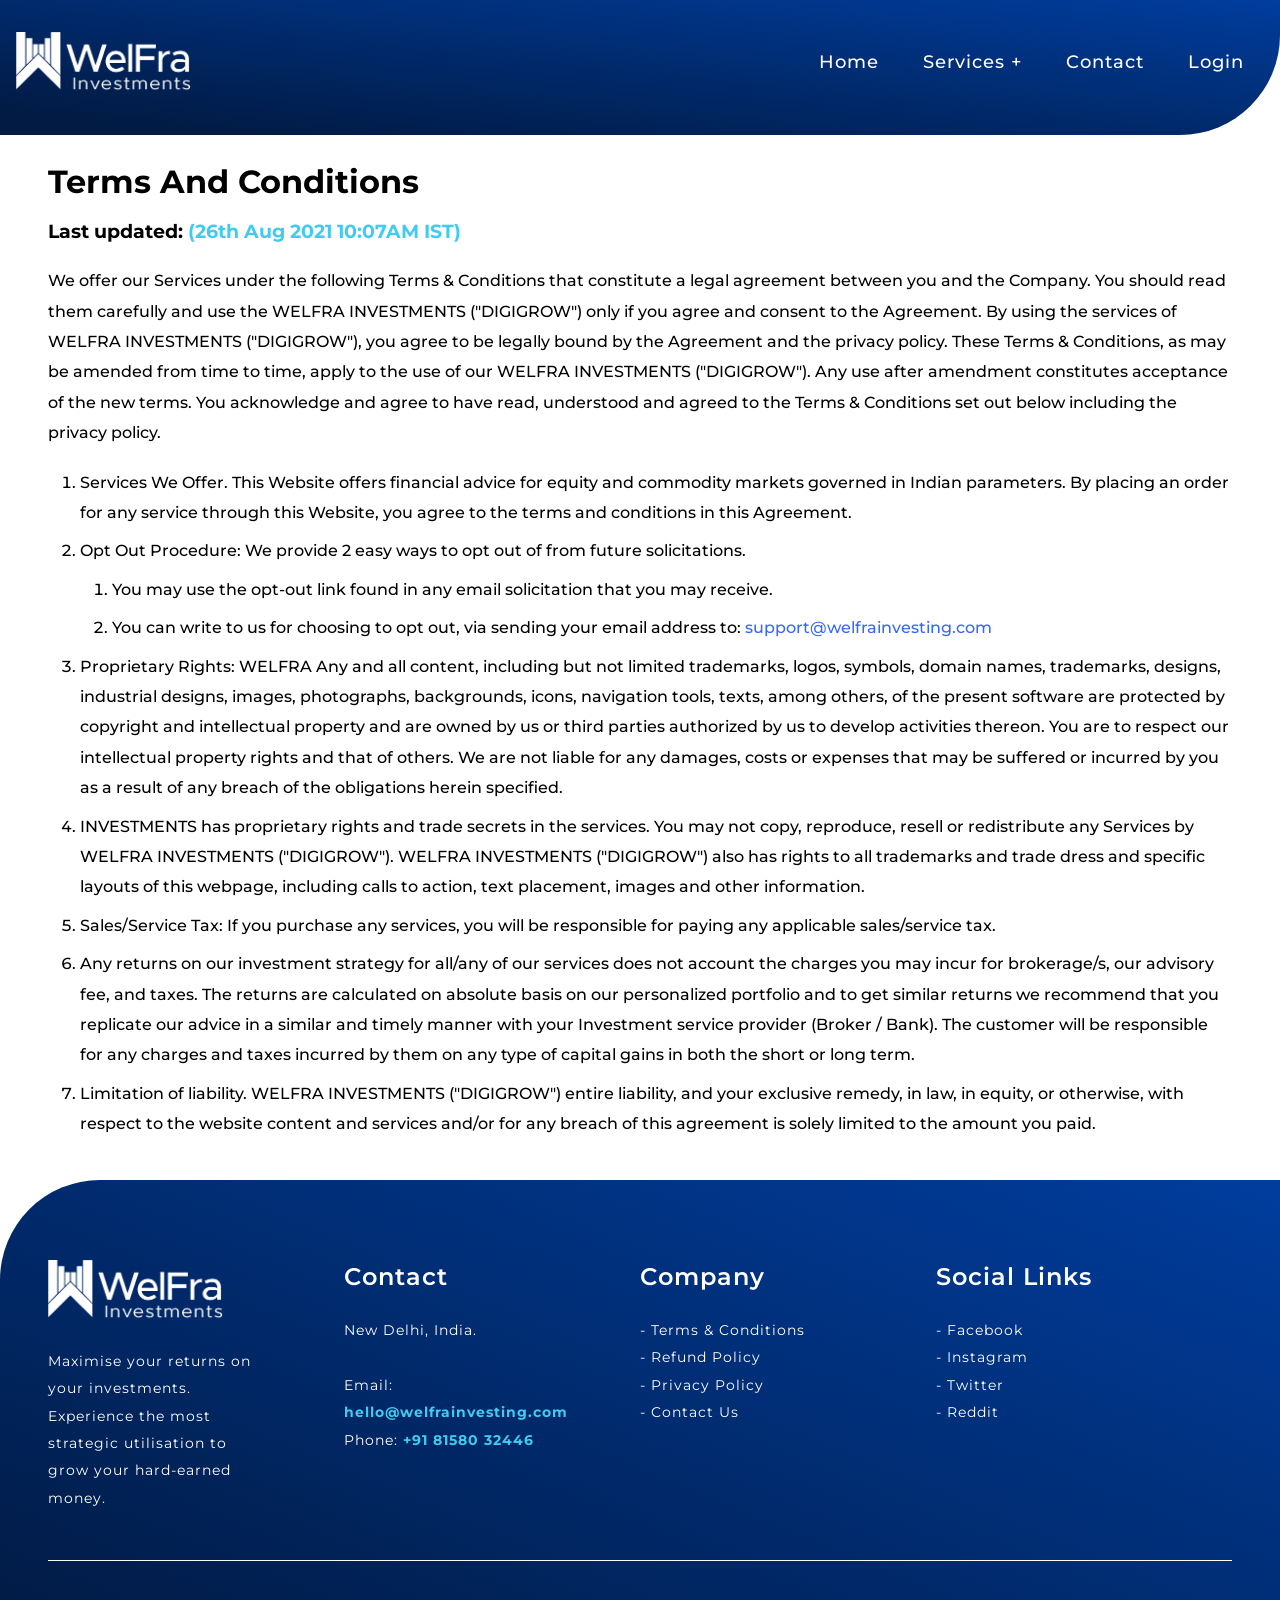
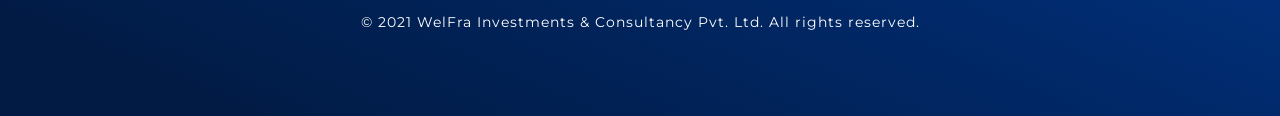
<file: terms-and-conditions.html>
<!DOCTYPE html>
<html lang="en">

<head>
    <meta charset="UTF-8">
    <meta http-equiv="X-UA-Compatible" content="IE=edge">
    <meta name="viewport" content="width=device-width, initial-scale=1.0">
    <link rel="shortcut icon" href="./assets/img/fav-logo2.png" type="image/x-icon">
    <link rel="stylesheet" href="https://cdnjs.cloudflare.com/ajax/libs/font-awesome/5.15.4/css/all.min.css"
        integrity="sha512-1ycn6IcaQQ40/MKBW2W4Rhis/DbILU74C1vSrLJxCq57o941Ym01SwNsOMqvEBFlcgUa6xLiPY/NS5R+E6ztJQ=="
        crossorigin="anonymous" referrerpolicy="no-referrer" />
    <link rel="stylesheet" href="./assets/css/base.css">
    <link rel="stylesheet" href="./assets/css/s-temp.css">
    <title>Terms And Conditions - WelFra Investments & Consultancy Pvt. Ltd.</title>
</head>

<body>
    <main>
        <div class="showcase-index">
            <div class="big-wrapper">
                <header>
                    <nav>
                        <div class="logo">
                            <a href=".">
                                <img src="./assets/img/header-c6.png" alt="logo">
                            </a>
                        </div>
                        <label for="menu-btn" class="menu-icon">
                            <i class="fas fa-bars"></i>
                        </label>
                        <input type="checkbox" id="menu-btn">
                        <ul>
                            <li><a class="active" href=".">Home</a></li>
                            <li>
                                <label for="menu-btn-1" class="show">Services +</label>
                                <a>Services +</a>
                                <input type="checkbox" id="menu-btn-1">
                                <ul>
                                    <li><a href="./services-advisory.html">Advisory</a></li>
                                    <!-- <li><a href="#">PMS</a></li> -->
                                    <!-- <li><a href="#">Hedge Fund</a></li> -->
                                </ul>
                            </li>
                            <!-- <li><a href="#">About</a></li> -->
                            <li><a href="./contact.html">Contact</a></li>
                            <li><a href="./login.html">Login</a></li>
                        </ul>
                    </nav>
                </header>
            </div>
        </div>

        <div class="tnc">
            <div class="container">
                <h1 class="t-main-title">Terms And Conditions</h1>
                <h3 class="t-sub-title">Last updated: <span class="text-color-blue">(26th Aug 2021 10:07AM IST)</span></h3>
                <p class="t-desc">We offer our Services under the following Terms & Conditions that constitute a legal
                    agreement
                    between you and the Company. You should read them carefully and use the WELFRA INVESTMENTS ("DIGIGROW")
                    only
                    if you agree and consent to the Agreement. By using the services of WELFRA INVESTMENTS ("DIGIGROW"), you
                    agree to be legally bound by the Agreement and the privacy policy. These Terms & Conditions, as may be
                    amended from time to time, apply to the use of our WELFRA INVESTMENTS ("DIGIGROW"). Any use after
                    amendment
                    constitutes acceptance of the new terms. You acknowledge and agree to have read, understood and agreed
                    to
                    the Terms & Conditions set out below including the privacy policy.</p>
                <ol class="t-ol">
                    <li>Services We Offer. This Website offers financial advice for equity and commodity markets governed in
                        Indian parameters. By placing an order for any service through this Website, you agree to the terms
                        and
                        conditions in this Agreement.</li>
                    <li>
                        Opt Out Procedure: We provide 2 easy ways to opt out of from future solicitations.
                        <ol class="t-ol-sub">
                            <li>You may use the opt-out link found in any email solicitation that you may receive.</li>
                            <li>You can write to us for choosing to opt out, via sending your email address to: <a class="t-links" href="mailto:support@siriusinvesting.com" target="_blank" rel="noopener noreferrer">support@welfrainvesting.com</a></li>
                        </ol>
                    </li>
                    <li>Proprietary Rights: WELFRA Any and all content, including but not limited trademarks, logos,
                        symbols,
                        domain names, trademarks, designs, industrial designs, images, photographs, backgrounds, icons,
                        navigation tools, texts, among others, of the present software are protected by copyright and
                        intellectual property and are owned by us or third parties authorized by us to develop activities
                        thereon. You are to respect our intellectual property rights and that of others. We are not liable
                        for
                        any damages, costs or expenses that may be suffered or incurred by you as a result of any breach of
                        the
                        obligations herein specified.</li>
                    <li>INVESTMENTS has proprietary rights and trade secrets in the services. You may not copy, reproduce,
                        resell or redistribute any Services by WELFRA INVESTMENTS ("DIGIGROW"). WELFRA INVESTMENTS
                        ("DIGIGROW")
                        also has rights to all trademarks and trade dress and specific layouts of this webpage, including
                        calls
                        to action, text placement, images and other information.</li>
                    <li>Sales/Service Tax: If you purchase any services, you will be responsible for paying any applicable
                        sales/service tax.</li>
                    <li>Any returns on our investment strategy for all/any of our services does not account the charges you
                        may
                        incur for brokerage/s, our advisory fee, and taxes. The returns are calculated on absolute basis on
                        our
                        personalized portfolio and to get similar returns we recommend that you replicate our advice in a
                        similar and timely manner with your Investment service provider (Broker / Bank). The customer will
                        be
                        responsible for any charges and taxes incurred by them on any type of capital gains in both the
                        short or
                        long term.</li>
                    <li>Limitation of liability. WELFRA INVESTMENTS ("DIGIGROW") entire liability, and your exclusive
                        remedy, in law, in equity, or
                        otherwise, with respect to the website content and services and/or for any breach of this agreement
                        is
                        solely limited to the amount you paid.</li>
                </ol>
            </div>
        </div>

        <footer>
            <div class="container">
                <div class="footer-row">
                    <div class="col-4">
                        <img src="./assets/img/header-c6.png" alt="logo">
                        <p class="desc">Maximise your returns on your investments. Experience the most strategic
                            utilisation to grow your hard-earned money.</p>
                    </div>
                    <div class="col-4">
                        <h4 class="title">Contact</h4>
                        <p class="desc">New Delhi, India.<br /><br />Email: <span
                                class="text-color-blue"><strong>hello@welfrainvesting.com</strong></span><br />Phone: <span
                                class="text-color-blue"><strong>+91 81580 32446</strong></span></p>
                    </div>
                    <div class="col-4">
                        <h4 class="title">Company</h4>
                        <div class="footer-links">
                            <ul>
                                <li><a href="./terms-and-conditions.html">- Terms & Conditions</a></li>
                                <li><a href="#">- Refund Policy</a></li>
                                <li><a href="#">- Privacy Policy</a></li>
                                <li><a href="./contact.html">- Contact Us</a></li>
                            </ul>
                        </div>
                    </div>
                    <div class="col-4">
                        <h4 class="title">Social Links</h4>
                        <div class="footer-links">
                            <ul>
                                <li><a target="_blank" href="#">- Facebook</a></li>
                                <li><a target="_blank" href="https://www.instagram.com/welfra_investments/">- Instagram</a></li>
                                <li><a target="_blank" href="#">- Twitter</a></li>
                                <li><a target="_blank" href="#">- Reddit</a></li>
                            </ul>
                        </div>
                    </div>
                </div>
                <p class="footer-bottom desc">&copy; 2021 WelFra Investments & Consultancy Pvt. Ltd. All
                    rights reserved.</p>
            </div>
        </footer>
    </main>
</body>

</html>
</file>
<file: assets/css/base.css>
@import url('https://fonts.googleapis.com/css2?family=Montserrat:wght@400;500;600;700&display=swap');

:root{
    --primary-main-color: #011B45;
    --primary-gradient-color: #0050CF;
    --secondary-main-color: #40CBF1;
    --secondary-gradient-color: #3467FF;
    --gradient-dark: linear-gradient(to top right, var(--primary-main-color) 10%, var(--primary-gradient-color) 150%);
    --gradient-light: linear-gradient(135deg, var(--secondary-main-color) 0%, var(--secondary-gradient-color) 100%);
}

*{
    padding: 0;
    margin: 0;
    box-sizing: border-box;
}

body,
button{
    font-family: 'Montserrat', sans-serif;
}

/* GLOBAL */

::-webkit-scrollbar {
    width: 0.6rem;
    background-color: hsl(230, 12%, 90%);
}

::-webkit-scrollbar-thumb {
    background-color: hsl(230, 12%, 80%);
}

::-webkit-scrollbar-thumb:hover {
    background-color: hsl(230, 8%, 65%);
}

img{
    width: 100%;
}

a{
    text-decoration: none;
}

.showcase-index .big-wrapper{
    position: relative;
    width: 100%;
    min-height: 80vh;
    overflow: hidden;
    background: var(--gradient-dark);
    border-radius: 0 0 100px 0;
}

.container{
    position: relative;
    max-width: 84rem;
    width: 100%;
    margin: auto;
    padding: 0 3rem;
}

@media (max-width: 991px){  
    .container{
        padding: 0 2rem;
    }

    .big-wrapper{
        max-height: 100vh;
    }

}

/* TEXT STYLES */

.text-gradient{
    background: var(--gradient-light);
    -webkit-background-clip: text;
	-webkit-text-fill-color: transparent;
}

.text-color-blue{
    color: var(--secondary-main-color);
}

.title{
    font-weight: 700;
    font-size: 4rem;
    text-transform: capitalize;
    line-height: 1.4;
}

.desc{
    font-size: 1.1rem;
    font-weight: 500;
    line-height: 1.9;
    letter-spacing: 1px;
    transition: 0.3s;
}

@media (max-width: 991px){
    .desc{
        font-size: 1rem;
        line-height: 1.8;
    }
}

/* BUTTONS */

.btn{
    display: inline-block;
    padding: 0.8rem 2.2rem;
    text-transform: capitalize;
    text-align: center;
    border-radius: 1.2rem;
    transition: 0.3s;
    border: 2px solid;
    font-size: 1.2rem;
    font-weight: 600 !important;
    cursor: pointer;
}

[disabled] {
    opacity: .6;
    cursor: not-allowed;
}

@media (max-width: 991px){
    .btn{
        padding: 0.8rem 1.8rem;
        font-size: 1rem;
    }
}

.btn-main{
    background-color: var(--primary-gradient-color);
    border-color: var(--primary-gradient-color);
    color: #fff;
}

.btn-main:hover{
    background-color: transparent;
    color: var(--primary-gradient-color);
}

.btn-main-fx{
    width: 70%;
    text-align: center;
}

.btn-contrast{
    background-color: #fff;
    border-color: #fff;
    color: var(--primary-main-color);
}

.btn-contrast:hover{
    background-color: transparent;
    color: #fff;
}

.btn-contrast-reverse{
    background-color: transparent;
    border-color: #fff;
    color: #fff;
}

.btn-contrast-reverse:hover{
    background-color: #fff;
    border-color: #fff;
    color: var(--primary-main-color);
}

/* ICONS */

.icon-box, .icon-box-km{
    background-color: var(--secondary-main-color);
    padding: 1.4rem;
    border-radius: 1.125rem;
    color: #fff;
    box-shadow: 0.4rem 1.5rem 4rem rgba(64, 203, 241, 0.12);
    display: flex;
    align-items: center;
    justify-content: center;
    transition: 0.2s;
}

/* NAVIGATION */

nav .logo img{
    float: left;
    width: 11rem;
    cursor: pointer;
    transition: 0.3s;
    padding-top: 1rem;
}

nav .logo img:hover{
    opacity: 0.8;
}

nav{
    position: relative;
    max-width: 78rem;
    width: 100%;
    margin: auto;
    padding-top: 1rem;
}

nav::after{
    content: '';
    clear: both;
    display: table;
}

nav ul{
    float: right;
    margin-top: 16px;
    list-style: none;
    position: relative;
}

nav ul li{
    display: inline-block;
    margin: 0 5px;
}

nav ul li a{
    color: white;
    text-decoration: none;
    line-height: 60px;
    font-size: 1.1rem;
    font-weight: 500;
    letter-spacing: 1px;
    padding: 8px 15px;
    transition: 0.3s; 
}

nav ul li a:hover{
    color: var(--secondary-main-color);
}

nav ul ul{
    position: absolute;
    top: 55px;
    opacity: 0;
    visibility: hidden;
    transition: top 0.3s;
    z-index: 10;
    background: white;
    box-shadow: 0.4rem 1.5rem 4rem rgba(64, 203, 241, 0.12);
    border-radius: 1.125rem;
}

nav ul ul li a{
    color: black;
}

nav ul li:hover > ul{
    top: 45px;
    opacity: 1;
    visibility: visible;
}

nav ul ul li{
    position: relative;
    margin: 0px;
    float: none;
    display: list-item;
}

.show, input{
    display: none;
    font-weight: 500;
    letter-spacing: 1px;
}

nav .menu-icon i{
    color: white;
    font-size: 21px;
    cursor: pointer;
    display: none;
}

@media (max-width: 991px){

    nav{
        padding-top: 0rem;
    }

    nav .logo img{
        padding-left: 2rem;
    }

    nav ul{
        margin-right: 0px;
        margin-top: 0;
        float: left;
        position: fixed;
        background: var(--primary-main-color);
        height: 100%;
        width: 100%;
        z-index: 5;
    }

    nav ul li{
        margin: 20px;
    }

    nav ul li, nav ul ul li{
        display: block;
        width: 100%;
    }

    nav ul ul{
        top: 60px;
        position: static;
        border-top: none;
        float: none;
        display: none;
        opacity: 1;
        visibility: visible;
        background: var(--primary-main-color);
        box-shadow: none;
    }

    nav ul ul ul li{
        position: static;
    }

    nav ul ul li{
        border-bottom: 0px;
    }

    nav ul ul li a{
        color: white;
    }
    

    nav ul ul a{
        padding-left: 40px;
    }

    nav ul ul ul a{
        padding-left: 80px;
    }

    .show{
        display: block;
        color: white;
        font-size: 18px;
        padding: 0 20px;
        line-height: 60px;
        cursor: pointer;
    }

    .show:hover{
        color: var(--secondary-main-color);
    }

    nav .menu-icon i{
        display: block;
        position: absolute;
        right: 2rem;
        line-height: 60px;
        z-index: 20;
    }

    nav .show +a, ul{
        display: none;
    }

    [id^=menu-btn]:checked + ul{
        display: block;
    }

    [id^=menu-btn]:checked + .menu-icon i::before{
        content: "\f00d";
    }
}

/* HERO */

.hero .container{
    display: grid;
    grid-template-columns: 2fr 1fr;
    align-items: center;
    justify-content: center;
    margin-top: 5%;
    margin-bottom: 5%;
}

.hero .title h1{
    color: #fff;
    font-weight: 700;
    font-size: 4rem;
    max-width: 600px;
}

.hero .desc{
    color: #e9e9e9;
    font-weight: 400;
    margin: 1.8rem 0 2rem;
    max-width: 600px;
}

.hero-cta a:first-child{
    margin-right: 50px;
}

.bg-pattern{
    transform: scale(3.5) translate(20%, 35%);
    opacity: 0.8;
}

@media (max-width: 991px){

    .hero .container{
        grid-template-columns: 1fr;
        margin-top: 2.5rem;
        margin-bottom: 2rem;
    }

    .right-hero{
        display: none;
    }

    .hero .title h1{
        font-size: 2.8rem;
    }
    
    .hero-cta a:last-child{
        margin-top: 1rem;
    }
    
    .logo img{
        width: 8rem;
    }
}

/* SERVICES */

.services{
    padding: 5rem 0;
}

.services .desc{
    color: var(--primary-main-color);
}

.services .title, .why-us .title{
    color: var(--primary-main-color);
    font-size: 2rem;
    margin-bottom: 1.8rem;
    transition: 0.2s;
}

.services .container{
    display: flex;
    justify-content: space-around;
}

.col-color:hover{
    background-color: var(--secondary-main-color);
    transition: 0.3s;
    box-shadow: 0.4rem 1.5rem 4rem rgba(64, 203, 241, 0.5);

}

.services-col{
    padding: 2rem;
    border-radius: 1.125rem;
    box-shadow: 0.4rem 1.5rem 4rem rgba(64, 203, 241, 0.12);
    min-width: 33%;
}

.services #mid-col, .services #mid-col-r{
    margin: 0 3rem;
}

.row-repeat-spacer{
    margin-top: 4rem;
}

.services .icon-box, .icon-box-km{
    width: 90px;
    margin-bottom: 3rem;
    font-size: 2.6rem;
}

.icon-box-km{
    background-color: #fff;
    color: var(--secondary-main-color);
}

.services-col:hover .title{
    color: #fff;
}

.services-col:hover .desc, .why-us-col:hover .desc{
    color: #fff;
}

.services-col:hover .icon-box{
    background-color: #fff;
    color: var(--secondary-main-color);
    box-shadow: 0.4rem 1.5rem 4rem rgba(64, 203, 241, 0.2);
}

#know-more{
    background-color: var(--secondary-main-color);
    display: flex;
    justify-content: center;
    align-items: center;
}

#know-more a{
    background-color: var(--secondary-main-color);
    display: flex;
    flex-direction: column;
    justify-content: center;
    align-items: center;
}

.title-km{
    color: #fff;
    font-size: 2rem;
}

@media (max-width: 991px){
    .services{
        padding: 4rem 0 0 0;
    }

    .services .container{
        flex-direction: column;
    }

    .services #mid-col, .services #mid-col-r{
        margin: 0 0 2.5rem 0;
    }

    .services-col{
        margin-bottom: 2.5rem;
    }

    .row-repeat-spacer{
        margin-top: 0rem;
    }
}

/* WHY-US */

.why-us{
    padding-top: 2rem;
    padding-bottom: 1rem;
}

.why-us .container{
    display: flex;
    align-items: center;
    justify-content: center;
}

.col-left{
    padding: 2rem 4rem 0 0;
    min-width: 50%;
}

.col-left h2{
    color: var(--primary-main-color);
    font-weight: 700;
    font-size: 3rem;
    text-transform: capitalize;
}

.why-us-col{
    display: flex;
    justify-content: space-between;
    align-items: flex-start;
    border-radius: 1.125rem;
    padding: 1.5rem;
    margin-bottom: 2rem;
    box-shadow: 0.4rem 1.5rem 4rem rgba(64, 203, 241, 0.12);

}

.why-us-col .icon-box{
    font-size: 1.6rem;
    margin-right: 2rem;
    margin-left: 0.5rem;
}

.why-us .title{
    margin-bottom: 1.8rem;
}

.col-left .content .title{
    margin-bottom: 0.8rem;
}

.why-us .col-desc{
    margin-bottom: 2.5rem;
}

.why-us-col:hover .title{
    color: #fff;
}

.why-us-col:hover .icon-box{
    color: var(--secondary-main-color);
    background-color: #fff;
}

.col-right img{
    padding-left: 2rem;
}

@media (max-width: 991px){
    .why-us .container{
        flex-direction: column-reverse;
    }

    .col-left{
        padding: 0;
        min-width: 50%;
    }

    .why-us .title{
        font-size: 1.5rem;
    }

    .why-us .title h2{
        font-size: 2.5rem;
    }

    .why-us-col{
        padding: 1rem;
    }
    .col-right img{
        padding-left: 0;
        margin-bottom: 2rem;
    }
}

/* CALL TO ACTION */

.cta{
    padding-top: 5rem;
    padding-bottom: 5rem;
}

.cta .container{
    background: var(--gradient-light);
    display: flex;
    padding: 2.5rem 3rem;
    align-items: center;
    justify-content: space-between;
    border-radius: 1.125rem;
}

.cta-text{
    max-width: 75%;
}

.cta .title{
    font-size: 3rem;
    color: #fff;
}

.cta .desc{
    margin: 2rem 0;
    color: #fff;
    font-weight: 400;
}

@media (max-width: 991px){
    .cta{
        padding: 2rem 2rem 5rem 2rem;
    }

    .cta-text{
        max-width: 100%;
    }

    .cta .container{
        flex-direction: column;
        padding: 2rem;
        align-items: flex-start;
    }

    .cta .title{
        font-size: 2rem;
    }
}

/* FOOTER */

footer{
    background: var(--gradient-dark);
    padding: 5rem 0;
    border-radius: 100px 0 0 0;

}

footer .footer-row{
    display: flex;
    justify-content: space-between;
    border-bottom: 1px solid #fff;
    padding-bottom: 3rem;
}

footer .title{
    color: #fff;
    font-size: 1.5rem;
    font-weight: 600;
    letter-spacing: 1px;
    padding-bottom: 1.5rem;
}

footer .desc{
    color: #fff;
    font-weight: 400;
    font-size: 0.9rem;
}

.col-4{
    width: 25%;
    padding-right: 5rem;
}

.col-4 img{
    width: 11rem;
    padding-bottom: 1rem;
}

.footer-links ul{
    list-style: none;
    font-size: 1.1rem;
    font-weight: 400;
    line-height: 1.9;
    letter-spacing: 1px;
    font-size: 0.9rem;
}

.footer-links a{
    color: #fff;
    transition: 0.2s;
}

.footer-links a:hover{
    color: var(--secondary-main-color);
}

footer .footer-bottom{
    padding-top: 3rem;
    text-align: center;
}

@media (max-width: 991px){
    .footer-links ul{
        display: block;
    }
    footer .footer-row{
        flex-direction: column;
        padding-bottom: 1rem;
        padding: 0 1rem;
    }

    .col-4{
        width: 100%;
        padding-right: 0rem;
        padding-bottom: 2rem ;
    }
 
    footer .desc, .footer-links ul{
        font-size: 0.8rem;
    }

    footer .title{
        padding-bottom: 0.5rem;
    }
}
</file>
<file: assets/css/showcase.css>
.showcase .big-wrapper{
    position: relative;
    width: 100%;
    min-height: 55vh;
    overflow: hidden;
    background: linear-gradient(to top right, rgba(1, 27, 69, 1), rgba(0, 80, 207, 0.8)), url('../img/contact-handshake.jpg') no-repeat 0 -26rem;
    border-radius: 0 0 100px 0;
    display: flex;
    flex-direction: column;
}

.showcase-main{
    margin-top: auto;
    margin-bottom: auto;
}

.showcase-main .title h1{
    color: #fff;
    font-weight: 700;
    font-size: 4rem;
}

@media (max-width: 991px){
    .showcase .big-wrapper{
        padding: 0 0 1.7rem 0;
    }
    .showcase-main .title h1{
        font-size: 2.8rem;
    }

    .showcase .big-wrapper{
        background: linear-gradient(to top right, rgb(1, 27, 69), rgb(0, 80, 207));
    }
}

.showcase-main .desc{
    color: #e9e9e9;
    font-weight: 400;
    margin: 1.8rem 0 2.6rem;
    max-width: 600px;
}

.mapbox{
    margin: 6rem 0;
}

.mapbox .container{
    display: flex;
    align-items: center;
    gap: 2rem;
}

.mapbox .col-left{
    padding: 0;
    min-width: 40%;
}

.mapbox .desc{
    margin: 2rem 0 2.5rem 0;
    font-weight: 600;
}

.mapbox .col-right{
    border-radius: 1.125rem;
    overflow: hidden;
}

@media (max-width: 991px){
    .mapbox{
        margin: 3rem 0;
    }

    .mapbox .container{
        flex-direction: column;
    }
    
    .mapbox .col-right{
        width: 100%;
    }

    .mapbox .col-right{
        margin-top: 2rem;
    }

    
}

/* Social */

.social{
    margin: 5rem 0 3rem 0;
}

.social .container{
    display: flex;
    align-items: center;
    justify-content: space-between;
    gap: 3rem;
}

.social-col{
    min-width: 30%;
    padding: 1.2rem;
    border-radius: 1.125rem;
    box-shadow: 0.4rem 1.5rem 4rem rgba(64, 203, 241, 0.12);
    display: flex;
    align-items: center;
    overflow: hidden;
}

.social-col .title{
    font-size: 2rem;
    color: var(--primary-main-color);
    transition: 0.2s;
    margin-bottom: 0.8rem;
}

.social-col .desc{
    font-size: 1rem;
}

.social-col .icon-box-trans{
    font-size: 3.2rem;
    margin: 1rem;
    color: var(--primary-main-color);
    transition: 0.2s;
}

.social-call-content{
    margin-right: auto;
    margin-left: 1rem;
}

.social-col:hover .title{
    color: #fff;
}

.social-col:hover .desc{
    color: #fff;
}

.social-col:hover .icon-box-trans{
    color: #fff;
}

@media (max-width: 991px){
    .social{
        margin: 4rem 0 3rem 0;
    }

    .social .container{
        flex-direction: column;
    }

    .social-col{
        width: 100%;
    }

    .social-col .icon-box-trans{
        display: none;
        /* font-size: 2rem; */
    }
}

/* SERVICES PAGE */

.showcase-s-ad .big-wrapper{
    position: relative;
    width: 100%;
    min-height: 55vh;
    overflow: hidden;
    background: linear-gradient(to top right, rgba(1, 27, 69, 1), rgba(0, 80, 207, 0.8)), url('../img/s-adv-fin3.jpg') no-repeat 0 -30rem;
    border-radius: 0 0 100px 0;
    display: flex;
    flex-direction: column;
}

.s-ad-pricing {
    margin-top: 4rem;
}

.s-ad-pricing .sap-content{
    display: flex;
    align-items: center;
}

.sap-content{
    margin-bottom: 5rem;
}

@media (max-width: 991px){
    .s-ad-pricing{
        margin: 3rem 0;
    }

    .s-ad-pricing .sap-content{
        flex-direction: column;
        gap: 1.5rem;
    }

    .sap-content .title h2{
        font-size: 2.5rem;
    }

    .sap-content{
        margin-bottom: 3rem;
    }
}

.select-box{
    width: 180px;
}

.select-box select{
    height: 42px;
    padding: 0.5rem 1rem;
    font-size: 1.1rem;
    font-family: 'Montserrat', sans-serif;
    width: 100%;
    border: 1px solid #ccc;
    border-radius: 12px;
    outline: none;
}

/* MAIN TABLE DESIGN */

.main-table-content{
    border-collapse: collapse;
    margin: auto;
    font-size: 1.2rem;
    min-width: 100%;
    border-radius: 0.8rem;
    overflow: hidden;
    box-shadow: 0 0 20px rgba(0, 0, 0, 0.05);
}

.main-table-content thead tr {
    background-color: var(--primary-gradient-color);
    color: #ffffff;
    text-align: left;
    font-weight: bold;
}

.main-table-content th,
.main-table-content td {
    padding: 18px 40px;
}
  
.main-table-content tbody tr {
    font-weight: 600;
    border-bottom: 1px solid #dddddd;
}
  
.main-table-content tbody tr:nth-of-type(even) {
    background-color: #f3f3f3;
}
  
.main-table-content tbody tr:last-of-type {
    border-bottom: 2px solid var(--primary-gradient-color);
}

.icon-btn{
    font-size: 1rem;
    color: white;
    margin-left: 0.7rem;
    padding: 0.5rem;
    background: var(--primary-gradient-color);
    border-radius: 50%;
    border: 2px solid var(--primary-gradient-color); 
    transition: 0.2s;
}

.icon-btn:hover{
    background: transparent;
    color: var(--primary-gradient-color);
}

.icon-btn:active::before{
    content: "\f068";
}

.sap-total{
    margin: 2.5rem 0;
    padding: 1.5rem 1rem;
    text-align: center;
    letter-spacing: 1px;
    display: flex;
    align-items: center;
    justify-content: space-between;
    gap: 2rem;
    background-color: white;
    border-radius: 1.125rem;
    box-shadow: 0 0 20px rgba(0, 0, 0, 0.05);
}

.sap-total-items{
    width: 100%;
}

.sap-total-items .sap-t-i-sh{
    font-size: 1.2rem;
    font-weight: 600;
    letter-spacing: 1px;
}

.sap-total-items .sap-t-i-h{
    font-size: 1.4rem;
    font-weight: 700;
    letter-spacing: 1px;
}


@media (max-width: 991px){
    .sap-total{
        flex-direction: column;
        text-align: right;
        gap: 1rem;
    }

    .sap-total-items .sap-t-i-sh{
        font-size: 1rem;
    }
    
    .sap-total-items .sap-t-i-h{
        font-size: 1.2rem;
    }

    .main-table-content{
        font-size: 1rem;
    }

    .main-table-content thead{
        display: none;
    }

    .main-table-content, 
    .main-table-content tbody, 
    .main-table-content tr,
    .main-table-content td{
        display: block;
        width: 100%;
    }

    .main-table-content th,
    .main-table-content td {
    padding: 15px 40px;
    }

    .main-table-content tbody tr td{
        text-align: right;
        padding-left: 50%;
        position: relative;
    }

    .main-table-content td::before{
        content: attr(data-label);
        position: absolute;
        left: 0;
        width: 50%;
        padding-left: 1rem;
        font-size: 1rem;
        text-align: left;
        font-weight: 600;
        color: var(--primary-main-color);
    }

    .icon-btn{
        font-size: 0.9rem;
    }
    
}
</file>
<file: assets/css/demat.css>
body{
    --border-radius: 1.125rem;
    height: 100vh;
    background: var(--gradient-dark);
    display: flex;
    align-items: center;
    justify-content: center;
}

.demat{
    padding: 3rem;
    margin: 1rem;
    background: #fff;
    width: 800px;
    border-radius: var(--border-radius);
    box-shadow: 0.4rem 1.5rem 4rem rgba(0, 0, 0, 0.1);
}

.demat .title{
    font-size: 1.2rem;    
    text-align: center;
    margin-bottom: 0.5rem;
}

.demat .desc{
    text-align: center;
    margin-bottom: 2rem;
}

.demat .aff-links{
    display: grid;
    grid-template-columns: 1fr 1fr;
    gap: 1.2rem;
}

@media (max-width: 991px){
    .demat{
        padding: 2rem;
    }
    .demat .aff-links{
        grid-template-columns: 1fr;
    }
}

.demat .aff-links a{
    /* width: 100%; */
}
</file>
<file: assets/css/ls-styles.css>
:root{
    --clr-error: #cc3333;
}

body{
    --border-radius: 1.125rem;
    height: 100vh;
    background: var(--gradient-dark);
    display: flex;
    align-items: center;
    justify-content: center;
}

.ls-form{
    padding: 2.5rem;
    margin: 1rem;
    background: #fff;
    width: 450px;
    border-radius: var(--border-radius);
    box-shadow: 0.4rem 1.5rem 4rem rgba(0, 0, 0, 0.1);
}

.form > *:first-child{
    margin-top: 0;
}

.form > *:last-child{
    margin-bottom: 0;
}

.ls-form .title{
    font-size: 1.2rem;    
    text-align: center;
    margin-bottom: 2rem;
}

.ls-form .form-input-group{
    margin-bottom: 1rem;
}

.ls-form .form-input{
    font: 500 0.9rem 'Montserrat', sans-serif;
    display: block;
    width: 100%;
    padding: 0.75rem;
    background: #eee;
    border: 1px solid #ddd;
    border-radius: var(--border-radius);
    outline: none;
    transition: background 0.2s, border-color 0.2s;
}

.ls-form .form-input:focus{
    background: #fff;
}

.ls-form .btn{
    font-family: 'Montserrat';
    letter-spacing: 1px;
    width: 100%;
}

.ls-form .desc{
    margin-top: 2rem;
    text-align: center;
}

.ls-create-ac{
    padding: 1.5rem;
    margin: 1rem;
    background: #fff;
    width: 450px;
    border-radius: var(--border-radius);
    box-shadow: 0.4rem 1.5rem 4rem rgba(0, 0, 0, 0.1);
}

.ls-create-ac .desc{
    text-align: center;
}

.ls-form a, .ls-create-ac a{
    color: var(--primary-gradient-color);
    font-weight: 600;
}

.ls-form a:hover, .ls-create-ac a:hover{
    color: var(--secondary-gradient-color);
    transition: 0.3s;
}

.ls-form .desc, .ls-create-ac .desc{
    font-size: 0.9rem;
}

.form-message{
    text-align: center;
    margin-bottom: 1rem;
    font-size: 0.9rem;
    font-weight: 500;
    letter-spacing: 1px;
}

.form-input-message{
    margin: 0.5rem 0;
    font-size: 0.8rem;
    font-weight: 500;
    letter-spacing: 1px;
}

.form-message-error{
    color: var(--clr-error);
}

@media (max-width: 991px){
    .ls-form, 
    .ls-create-ac{
        width: 350px;
    }

    .ls-form .desc, .ls-create-ac .desc{
        font-size: 0.8rem;
    }

    .ls-form .title{
        font-size: 1.1rem;
    }
    
    .ls-form .form-input{
        font-size: 0.9rem;
    }
}
</file>
<file: assets/css/s-temp.css>
body{
    font-weight: 500;
    line-height: 1.9rem;
}

.showcase-index .big-wrapper{
    min-height: 15vh;
    overflow: visible;
}

.tnc .container{
    margin: 2rem auto;
}

.t-main-title, .t-sub-title, .t-desc{
    padding-bottom: 1.2rem;
}

.t-ol > li{
    margin-left: 2rem;
    padding-bottom: 0.5rem;
}

.t-ol-sub > li{
    margin-left: 2rem;
    padding-top: 0.5rem;
}

.t-links{
    color: var(--secondary-gradient-color);
    transition: 0.3s;
}

.t-links:hover{
    color: var(--primary-gradient-color);
}

@media (max-width: 991px){
    .showcase-index .big-wrapper{
        min-height: 80px;
        border-radius: 0;
    }
    .t-main-title{
        font-size: 1.5rem;
    }

    .t-sub-title{
        font-size: 1rem;
    }

    .t-desc{
        font-size: 0.9rem;
    }
    
    .t-ol > li{
        font-size: 0.9rem;
        margin-left: 1rem;
    }
    
    .t-ol-sub > li{
        font-size: 0.9rem;
        margin-left: 1rem;
    }
}
</file>
